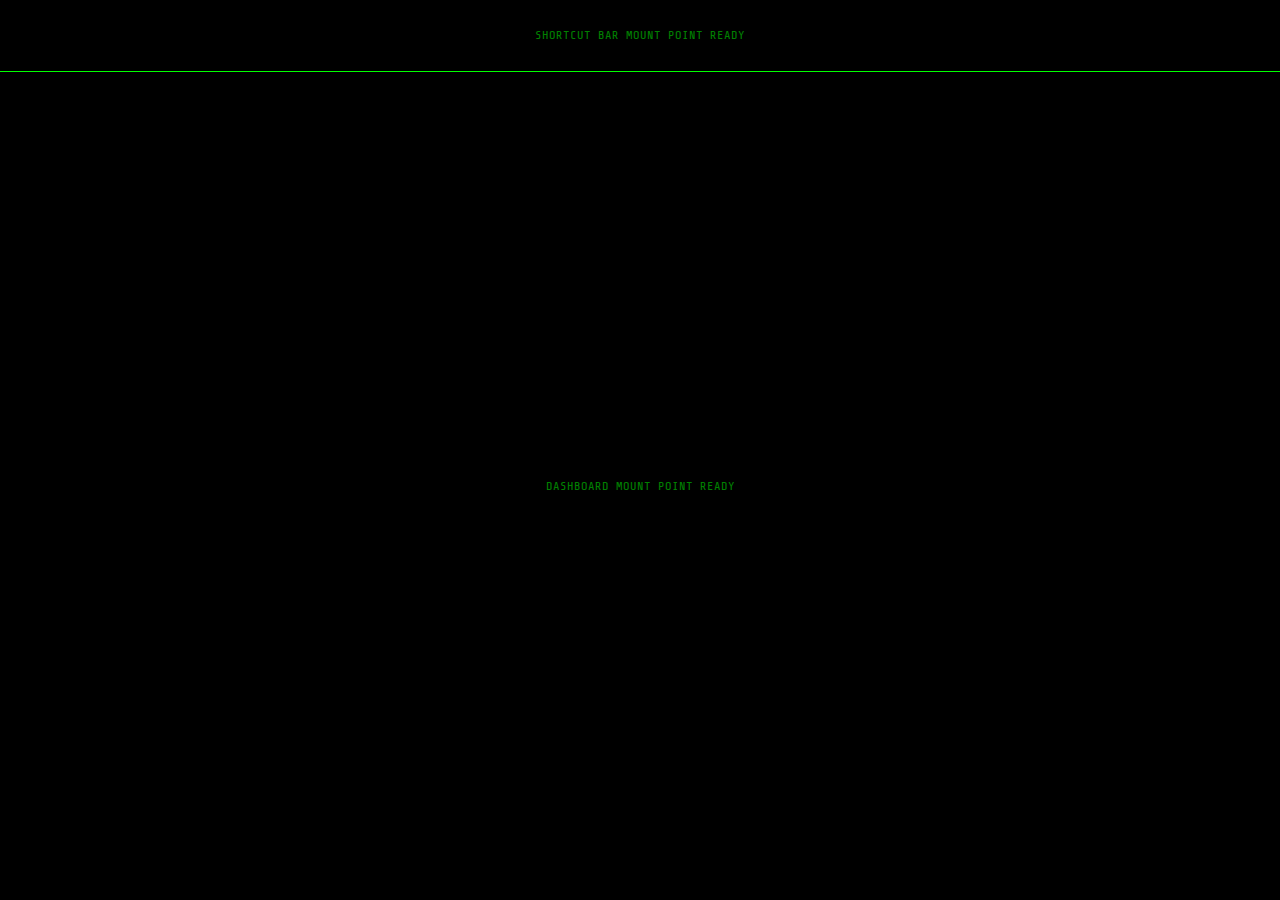
<file: index.html>
<!DOCTYPE html>
<!-- ODS Shell v9.2.1 with ops.theme v2 integration -->
<html lang="en">
<head>
    <meta charset="UTF-8">
    <meta name="viewport" content="width=device-width, initial-scale=1.0, user-scalable=no">
    <meta name="theme-color" content="#000000">
    <meta name="description" content="ODS - Operation Deployment System v9.2">
    
    <!-- PWA Meta Tags -->
    <meta name="mobile-web-app-capable" content="yes">
    <meta name="apple-mobile-web-app-capable" content="yes">
    <meta name="apple-mobile-web-app-status-bar-style" content="black">
    <meta name="apple-mobile-web-app-title" content="ODS v9.2">
    <meta name="application-name" content="ODS v9.2">
    <meta name="msapplication-TileColor" content="#000000">
    <meta name="msapplication-TileImage" content="icons/icon-192.png">
    
    <!-- Google Fonts for Share Tech Mono -->
    <link rel="preconnect" href="https://fonts.googleapis.com">
    <link rel="preconnect" href="https://fonts.gstatic.com" crossorigin>
    <link href="https://fonts.googleapis.com/css2?family=Share+Tech+Mono&display=swap" rel="stylesheet">
    
    <title>ODS v9.2</title>
    
    <!-- PWA Manifest -->
    <link rel="manifest" href="manifest.json">
    
    <!-- Icons -->
    <link rel="icon" type="image/png" sizes="192x192" href="icons/icon-192.png">
    <link rel="apple-touch-icon" sizes="192x192" href="icons/icon-192.png">
    
    <!-- Styles -->
    <link rel="stylesheet" href="css/shell.css">
    <link rel="stylesheet" href="modal/ods.modal.css">
    
    <!-- Theme Module Scripts -->
    <script src="theme/constants.js"></script>
    <script src="theme/index.js"></script>
</head>
<body>
    <div id="shell">
        <div id="shortcut-bar-mount"></div>
        <div id="dashboard-mount"></div>
    </div>
    <script src="js/shell.js"></script>
    <script src="modal/ods.modal.js" type="module"></script>
</body>
</html>
</file>
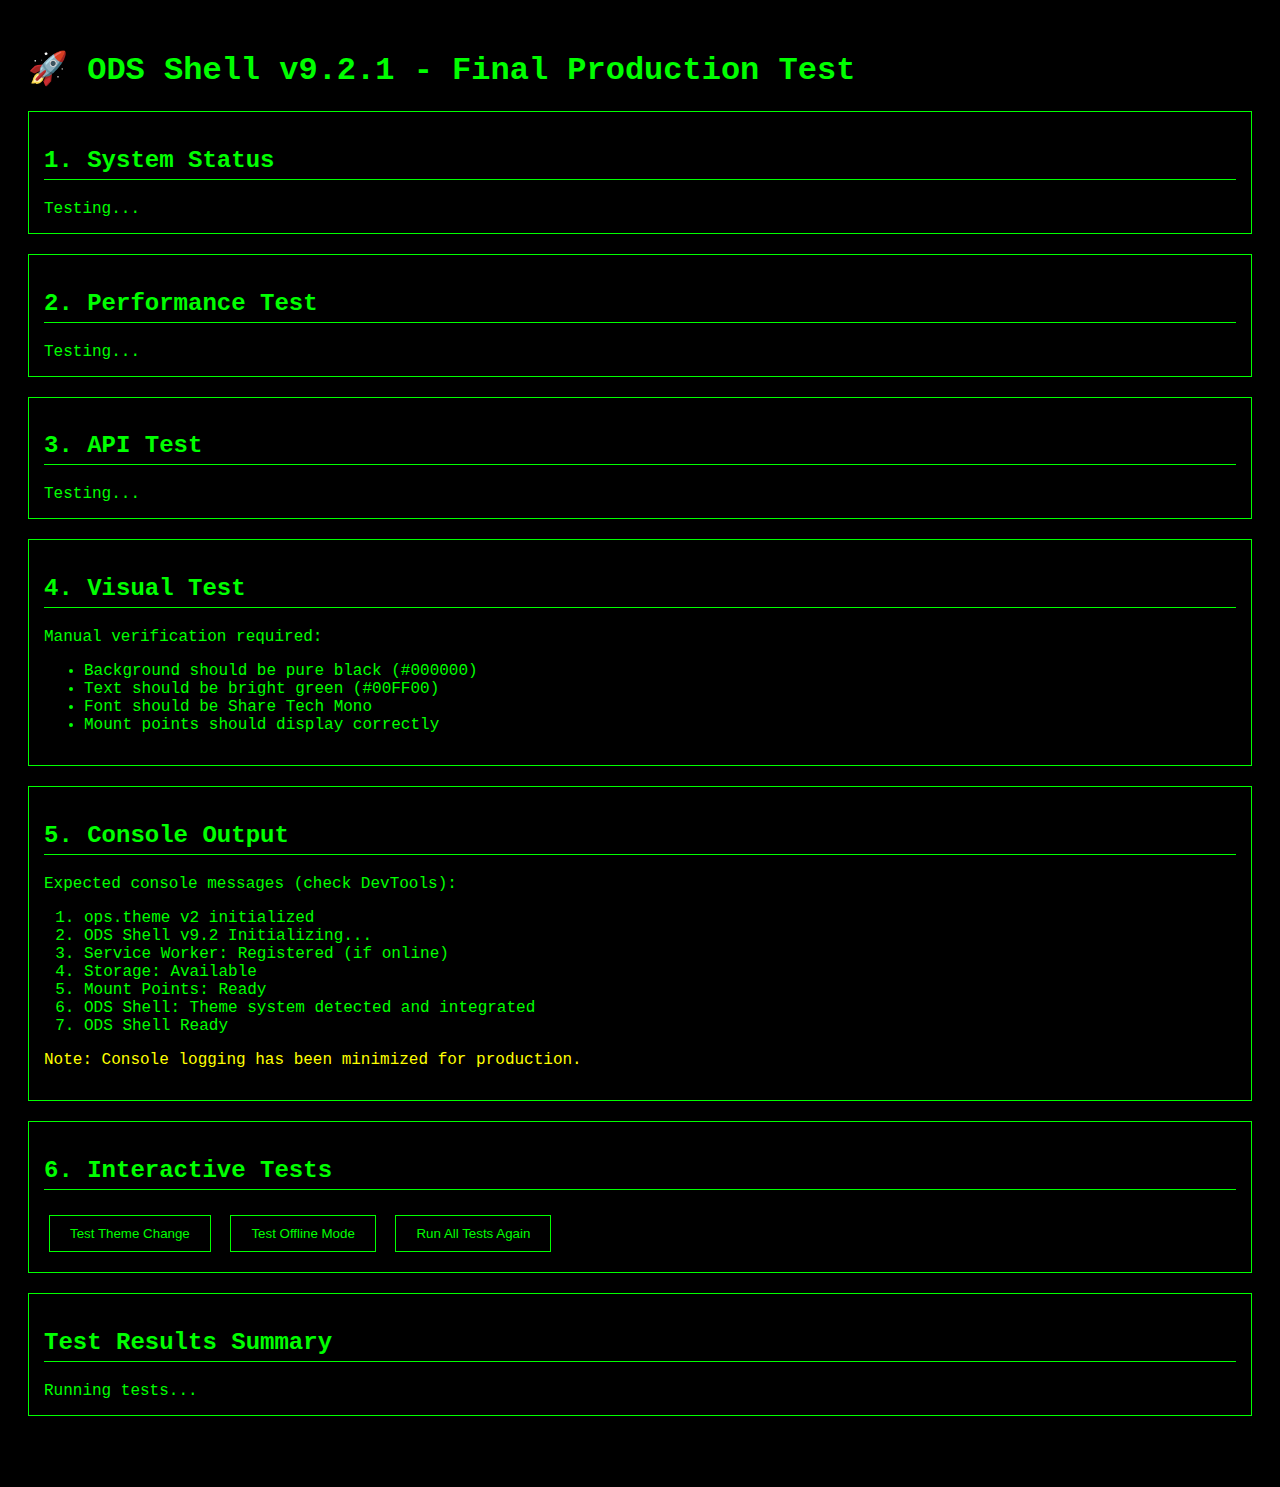
<file: final_test.html>
<!DOCTYPE html>
<html lang="en">
<head>
    <meta charset="UTF-8">
    <title>ODS Shell v9.2.1 - Final Production Test</title>
    
    <!-- Theme Scripts -->
    <script src="theme/constants.js"></script>
    <script src="theme/index.js"></script>
    
    <style>
        body {
            font-family: var(--theme-font, 'Share Tech Mono', monospace);
            padding: 20px;
            background: var(--theme-bg, #000000);
            color: var(--theme-text, #00FF00);
        }
        .test-section {
            margin: 20px 0;
            padding: 15px;
            border: 1px solid var(--theme-ui, #00FF00);
        }
        .pass { color: var(--theme-ui, #00FF00); font-weight: bold; }
        .fail { color: #ff0000; font-weight: bold; }
        .info { color: #ffff00; }
        h2 { border-bottom: 1px solid var(--theme-ui, #00FF00); padding-bottom: 5px; }
        pre { background: var(--theme-bg, #000000); padding: 10px; overflow-x: auto; }
        button {
            background: var(--theme-bg, #000000);
            color: var(--theme-ui, #00FF00);
            border: 1px solid var(--theme-ui, #00FF00);
            padding: 10px 20px;
            cursor: pointer;
            margin: 5px;
        }
        button:hover {
            background: var(--theme-ui, #00FF00);
            color: var(--theme-bg, #000000);
        }
    </style>
</head>
<body>
    <h1>🚀 ODS Shell v9.2.1 - Final Production Test</h1>
    
    <div class="test-section">
        <h2>1. System Status</h2>
        <div id="status">Testing...</div>
    </div>

    <div class="test-section">
        <h2>2. Performance Test</h2>
        <div id="performance">Testing...</div>
    </div>

    <div class="test-section">
        <h2>3. API Test</h2>
        <div id="api-test">Testing...</div>
    </div>

    <div class="test-section">
        <h2>4. Visual Test</h2>
        <div id="visual-test">
            <p>Manual verification required:</p>
            <ul>
                <li>Background should be pure black (#000000)</li>
                <li>Text should be bright green (#00FF00)</li>
                <li>Font should be Share Tech Mono</li>
                <li>Mount points should display correctly</li>
            </ul>
        </div>
    </div>

    <div class="test-section">
        <h2>5. Console Output</h2>
        <div id="console-test">
            <p>Expected console messages (check DevTools):</p>
            <ol>
                <li>ops.theme v2 initialized</li>
                <li>ODS Shell v9.2 Initializing...</li>
                <li>Service Worker: Registered (if online)</li>
                <li>Storage: Available</li>
                <li>Mount Points: Ready</li>
                <li>ODS Shell: Theme system detected and integrated</li>
                <li>ODS Shell Ready</li>
            </ol>
            <p class="info">Note: Console logging has been minimized for production.</p>
        </div>
    </div>

    <div class="test-section">
        <h2>6. Interactive Tests</h2>
        <button onclick="testThemeChange()">Test Theme Change</button>
        <button onclick="testOffline()">Test Offline Mode</button>
        <button onclick="runAllTests()">Run All Tests Again</button>
        <div id="interactive-results"></div>
    </div>

    <div class="test-section">
        <h2>Test Results Summary</h2>
        <div id="summary">Running tests...</div>
    </div>

    <script>
        let testResults = {
            theme: false,
            shell: false,
            api: false,
            performance: false,
            integration: false
        };

        function checkStatus() {
            const statusDiv = document.getElementById('status');
            let html = '<ul>';
            
            // Check theme
            if (window.opsTheme) {
                html += '<li class="pass">✓ Theme module loaded</li>';
                if (window.opsTheme.initialized) {
                    html += '<li class="pass">✓ Theme initialized</li>';
                    testResults.theme = true;
                } else {
                    html += '<li class="fail">✗ Theme not initialized</li>';
                }
            } else {
                html += '<li class="fail">✗ Theme module not found</li>';
            }
            
            // Check shell
            if (window.odsShell) {
                html += '<li class="pass">✓ Shell loaded</li>';
                if (window.odsShell.state && window.odsShell.state.initialized) {
                    html += '<li class="pass">✓ Shell initialized</li>';
                    testResults.shell = true;
                } else {
                    html += '<li class="fail">✗ Shell not initialized</li>';
                }
                
                // Check theme integration
                if (window.odsShell.state && window.odsShell.state.themeInitialized) {
                    html += '<li class="pass">✓ Theme integration active</li>';
                    testResults.integration = true;
                } else {
                    html += '<li class="fail">✗ Theme integration not active</li>';
                }
            } else {
                html += '<li class="fail">✗ Shell not found</li>';
            }
            
            html += '</ul>';
            statusDiv.innerHTML = html;
        }

        function testPerformance() {
            const perfDiv = document.getElementById('performance');
            let html = '<ul>';
            
            // Test theme init speed
            const start = performance.now();
            if (window.opsTheme && window.opsTheme.init) {
                window.opsTheme.init();
                const end = performance.now();
                const time = (end - start).toFixed(2);
                if (time < 1) {
                    html += `<li class="pass">✓ Theme init: ${time}ms (&lt;1ms target)</li>`;
                    testResults.performance = true;
                } else {
                    html += `<li class="info">⚠ Theme init: ${time}ms (target &lt;1ms)</li>`;
                }
            }
            
            // Check CSS variables
            const vars = window.opsTheme ? window.opsTheme.getCSSVariables() : {};
            const varCount = Object.keys(vars).length;
            html += `<li class="${varCount === 4 ? 'pass' : 'fail'}">
                ${varCount === 4 ? '✓' : '✗'} CSS variables: ${varCount}/4 set</li>`;
            
            html += '</ul>';
            perfDiv.innerHTML = html;
        }

        function testAPI() {
            const apiDiv = document.getElementById('api-test');
            let html = '<h3>Shell API Methods:</h3><ul>';
            
            // Test shell API
            if (window.odsShell) {
                // hasTheme
                try {
                    const hasTheme = window.odsShell.hasTheme();
                    html += `<li class="pass">✓ hasTheme(): ${hasTheme}</li>`;
                    testResults.api = true;
                } catch (e) {
                    html += `<li class="fail">✗ hasTheme() failed: ${e.message}</li>`;
                }
                
                // getTheme
                try {
                    const theme = window.odsShell.getTheme();
                    html += `<li class="pass">✓ getTheme(): ${theme ? 'object returned' : 'null'}</li>`;
                } catch (e) {
                    html += `<li class="fail">✗ getTheme() failed: ${e.message}</li>`;
                }
                
                // getThemeStyles
                try {
                    const styles = window.odsShell.getThemeStyles();
                    html += `<li class="pass">✓ getThemeStyles(): ${styles ? 'object returned' : 'null'}</li>`;
                } catch (e) {
                    html += `<li class="fail">✗ getThemeStyles() failed: ${e.message}</li>`;
                }
            } else {
                html += '<li class="fail">✗ Shell not available</li>';
            }
            
            html += '</ul><h3>Theme API Methods:</h3><ul>';
            
            // Test theme API
            if (window.opsTheme) {
                try {
                    const theme = window.opsTheme.getTheme();
                    html += `<li class="pass">✓ getTheme(): Terminal theme returned</li>`;
                } catch (e) {
                    html += `<li class="fail">✗ getTheme() failed</li>`;
                }
                
                try {
                    const vars = window.opsTheme.getCSSVariables();
                    html += `<li class="pass">✓ getCSSVariables(): ${Object.keys(vars).length} variables</li>`;
                } catch (e) {
                    html += `<li class="fail">✗ getCSSVariables() failed</li>`;
                }
                
                try {
                    const verified = window.opsTheme.verify();
                    html += `<li class="${verified ? 'pass' : 'fail'}">
                        ${verified ? '✓' : '✗'} verify(): ${verified}</li>`;
                } catch (e) {
                    html += `<li class="fail">✗ verify() failed</li>`;
                }
            }
            
            html += '</ul>';
            apiDiv.innerHTML = html;
        }

        function testThemeChange() {
            const resultsDiv = document.getElementById('interactive-results');
            resultsDiv.innerHTML = '<p class="info">Changing theme colors temporarily...</p>';
            
            // Change to red
            document.documentElement.style.setProperty('--theme-text', 'red');
            document.documentElement.style.setProperty('--theme-ui', 'blue');
            
            setTimeout(() => {
                resultsDiv.innerHTML += '<p class="pass">✓ Colors changed. Resetting in 2 seconds...</p>';
                
                setTimeout(() => {
                    // Reset
                    window.opsTheme.init();
                    resultsDiv.innerHTML += '<p class="pass">✓ Theme reset to default</p>';
                }, 2000);
            }, 100);
        }

        function testOffline() {
            const resultsDiv = document.getElementById('interactive-results');
            resultsDiv.innerHTML = `
                <p class="info">To test offline mode:</p>
                <ol>
                    <li>Open DevTools (F12)</li>
                    <li>Go to Network tab</li>
                    <li>Check "Offline"</li>
                    <li>Reload the main application</li>
                    <li>Verify it still works</li>
                </ol>
            `;
        }

        function updateSummary() {
            const summaryDiv = document.getElementById('summary');
            const passed = Object.values(testResults).filter(v => v).length;
            const total = Object.keys(testResults).length;
            
            let html = `<h3>Test Results: ${passed}/${total} Passed</h3><ul>`;
            
            for (const [test, result] of Object.entries(testResults)) {
                html += `<li class="${result ? 'pass' : 'fail'}">
                    ${result ? '✓' : '✗'} ${test.charAt(0).toUpperCase() + test.slice(1)} Test</li>`;
            }
            
            html += '</ul>';
            
            if (passed === total) {
                html += '<p class="pass"><strong>🎉 ALL TESTS PASSED! System is production-ready.</strong></p>';
            } else {
                html += '<p class="fail"><strong>⚠ Some tests failed. Review the results above.</strong></p>';
            }
            
            summaryDiv.innerHTML = html;
        }

        function runAllTests() {
            checkStatus();
            testPerformance();
            testAPI();
            updateSummary();
        }

        // Wait for everything to load
        setTimeout(() => {
            runAllTests();
        }, 1000);

        // Go to main app
        setTimeout(() => {
            const link = document.createElement('p');
            link.innerHTML = '<br><a href="index.html" style="color: #00ff00; font-size: 18px;">→ Go to Main Application</a>';
            document.getElementById('summary').appendChild(link);
        }, 1500);
    </script>
</body>
</html>
</file>
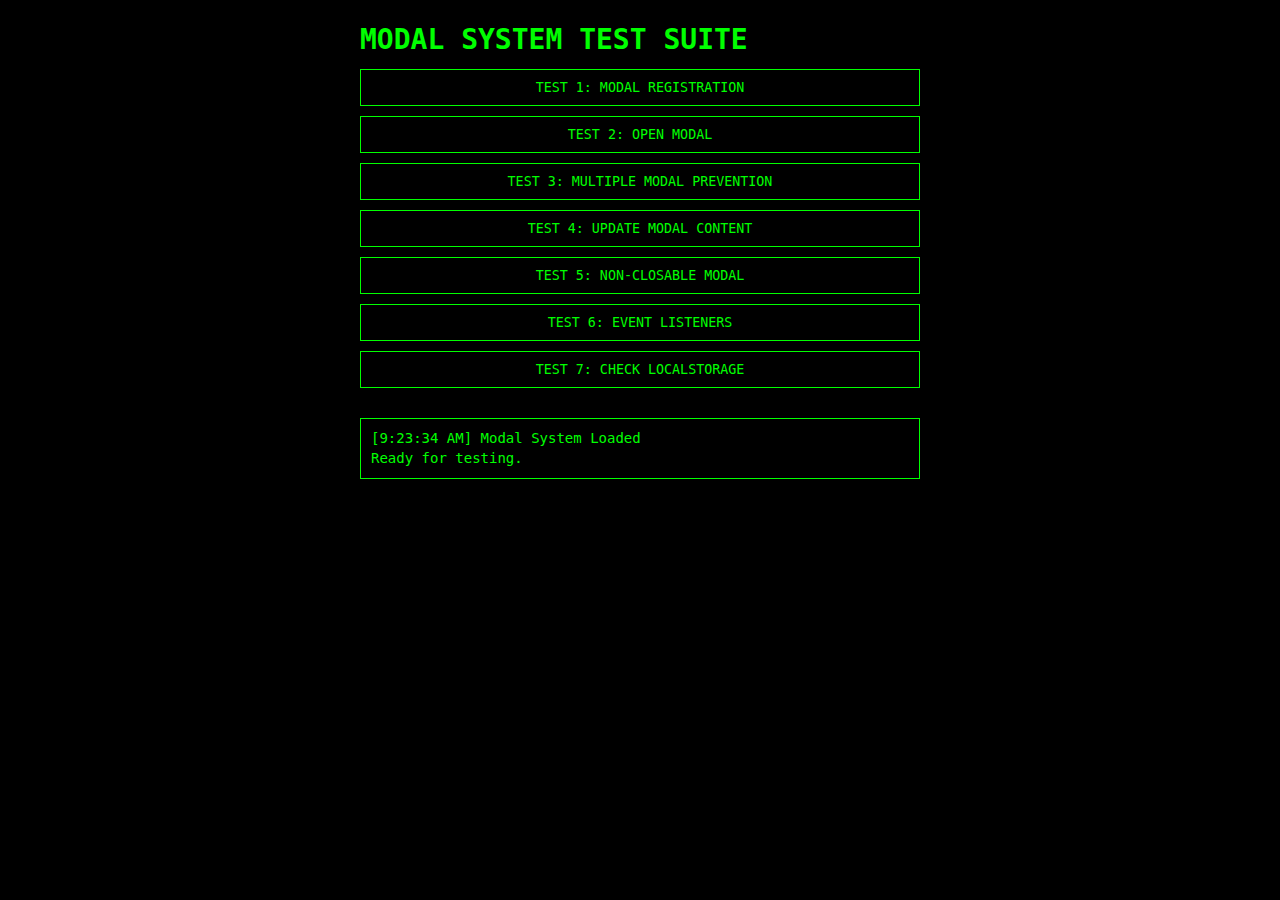
<file: test_modal.html>
<!DOCTYPE html>
<html lang="en">
<head>
    <meta charset="UTF-8">
    <meta name="viewport" content="width=device-width, initial-scale=1.0">
    <title>Modal System Test - ODS v9.2</title>
    
    <!-- Google Fonts -->
    <link href="https://fonts.googleapis.com/css2?family=Share+Tech+Mono&display=swap" rel="stylesheet">
    
    <!-- Styles -->
    <link rel="stylesheet" href="css/shell.css">
    <link rel="stylesheet" href="modal/ods.modal.css">
    
    <!-- Theme Scripts -->
    <script src="theme/constants.js"></script>
    <script src="theme/index.js"></script>
    
    <style>
        .test-controls {
            padding: 20px;
            display: flex;
            flex-direction: column;
            gap: 10px;
            max-width: 600px;
            margin: 0 auto;
        }
        
        .test-button {
            padding: 10px 20px;
            background: transparent;
            color: var(--theme-ui, #00FF00);
            border: 1px solid var(--theme-ui, #00FF00);
            font-family: var(--theme-font, 'Share Tech Mono', monospace);
            cursor: pointer;
            text-transform: uppercase;
        }
        
        .test-button:hover {
            background: var(--theme-ui, #00FF00);
            color: var(--theme-bg, #000000);
        }
        
        .test-status {
            padding: 10px;
            margin-top: 20px;
            border: 1px solid var(--theme-ui, #00FF00);
            font-family: var(--theme-font, 'Share Tech Mono', monospace);
            color: var(--theme-text, #00FF00);
            white-space: pre-wrap;
        }
        
        .test-content {
            padding: 20px;
            color: var(--theme-text, #00FF00);
            font-family: var(--theme-font, 'Share Tech Mono', monospace);
        }
        
        .test-content h3 {
            color: var(--theme-ui, #00FF00);
            margin-bottom: 10px;
        }
    </style>
</head>
<body>
    <div class="test-controls">
        <h1 style="color: var(--theme-ui, #00FF00); font-family: var(--theme-font, 'Share Tech Mono', monospace);">
            MODAL SYSTEM TEST SUITE
        </h1>
        
        <button class="test-button" onclick="testModalRegistration()">
            Test 1: Modal Registration
        </button>
        
        <button class="test-button" onclick="testModalOpening()">
            Test 2: Open Modal
        </button>
        
        <button class="test-button" onclick="testSecondModal()">
            Test 3: Multiple Modal Prevention
        </button>
        
        <button class="test-button" onclick="testContentUpdate()">
            Test 4: Update Modal Content
        </button>
        
        <button class="test-button" onclick="testNonClosableModal()">
            Test 5: Non-Closable Modal
        </button>
        
        <button class="test-button" onclick="testEventListeners()">
            Test 6: Event Listeners
        </button>
        
        <button class="test-button" onclick="testLocalStorage()">
            Test 7: Check localStorage
        </button>
        
        <div class="test-status" id="status">
            Test Status: Ready
            Press buttons above to test modal functionality.
            
            ESC key test: Open a modal and press ESC
            Click outside test: Open a modal and click the background
            Close button test: Open a modal and click × button
        </div>
    </div>
    
    <!-- Modal System Script -->
    <script type="module" src="modal/ods.modal.js"></script>
    
    <script>
        // Wait for modal system to initialize
        setTimeout(() => {
            window.updateStatus = function(message) {
                document.getElementById('status').textContent = 
                    `[${new Date().toLocaleTimeString()}] ${message}`;
            };
            
            // Test 1: Modal Registration
            window.testModalRegistration = function() {
                try {
                    const modal = ODS.modalSystem.register({
                        id: 'test-modal-1',
                        title: 'Test Module 1',
                        moduleId: 'test1',
                        content: '<div class="test-content"><h3>Test Modal 1</h3><p>This is test content for modal 1.</p><p>The modal is 85% of the viewport.</p></div>'
                    });
                    
                    const isRegistered = ODS.modalSystem.hasModal('test-modal-1');
                    updateStatus(`Modal Registration: ${isRegistered ? 'PASSED' : 'FAILED'}\nModal registered with ID: test-modal-1`);
                } catch(e) {
                    updateStatus(`Modal Registration: ERROR\n${e.message}`);
                }
            };
            
            // Test 2: Open Modal
            window.testModalOpening = function() {
                try {
                    // Ensure modal is registered
                    if (!ODS.modalSystem.hasModal('test-modal-1')) {
                        testModalRegistration();
                    }
                    
                    ODS.modalSystem.open('test-modal-1');
                    updateStatus('Modal Opening: PASSED\nModal should now be visible.\nTest ESC key, click outside, or × button to close.');
                } catch(e) {
                    updateStatus(`Modal Opening: ERROR\n${e.message}`);
                }
            };
            
            // Test 3: Multiple Modal Prevention
            window.testSecondModal = function() {
                try {
                    // Register second modal
                    ODS.modalSystem.register({
                        id: 'test-modal-2',
                        title: 'Test Module 2',
                        moduleId: 'test2',
                        content: '<div class="test-content"><h3>Test Modal 2</h3><p>This modal should NOT open if another is already open.</p></div>'
                    });
                    
                    // Open first modal
                    if (!ODS.modalSystem.hasModal('test-modal-1')) {
                        testModalRegistration();
                    }
                    ODS.modalSystem.open('test-modal-1');
                    
                    // Try to open second modal
                    setTimeout(() => {
                        ODS.modalSystem.open('test-modal-2');
                        updateStatus('Multiple Modal Prevention: TESTING\nAttempted to open second modal.\nIf you see Modal 1 still open, test PASSED.\nCheck console for warning message.');
                    }, 100);
                } catch(e) {
                    updateStatus(`Multiple Modal Prevention: ERROR\n${e.message}`);
                }
            };
            
            // Test 4: Content Update
            window.testContentUpdate = function() {
                try {
                    if (!ODS.modalSystem.hasModal('test-modal-1')) {
                        testModalRegistration();
                    }
                    
                    const modal = ODS.modalSystem.getModal('test-modal-1');
                    const newContent = document.createElement('div');
                    newContent.className = 'test-content';
                    newContent.innerHTML = '<h3>UPDATED CONTENT</h3><p>Content has been dynamically updated!</p><p>Timestamp: ' + new Date().toLocaleTimeString() + '</p>';
                    
                    modal.setContent(newContent);
                    ODS.modalSystem.open('test-modal-1');
                    
                    updateStatus('Content Update: PASSED\nModal content has been updated with timestamp.');
                } catch(e) {
                    updateStatus(`Content Update: ERROR\n${e.message}`);
                }
            };
            
            // Test 5: Non-Closable Modal
            window.testNonClosableModal = function() {
                try {
                    ODS.modalSystem.register({
                        id: 'non-closable',
                        title: 'Non-Closable Modal',
                        moduleId: 'test-non-closable',
                        closable: false,
                        content: '<div class="test-content"><h3>Non-Closable Modal</h3><p>This modal has no × button.</p><p>You can still close it with ESC or clicking outside.</p></div>'
                    });
                    
                    ODS.modalSystem.open('non-closable');
                    updateStatus('Non-Closable Modal: OPENED\nNote: No × button in header.\nCan still close with ESC or click outside.');
                } catch(e) {
                    updateStatus(`Non-Closable Modal: ERROR\n${e.message}`);
                }
            };
            
            // Test 6: Event Listeners
            window.testEventListeners = function() {
                try {
                    let eventLog = [];
                    
                    // Set up listeners
                    const openHandler = (e) => {
                        eventLog.push(`OPENED: ${e.detail.modalId} (module: ${e.detail.moduleId})`);
                    };
                    const closeHandler = (e) => {
                        eventLog.push(`CLOSED: ${e.detail.modalId} (duration: ${e.detail.duration}ms)`);
                        updateStatus(`Event Listeners: PASSED\n${eventLog.join('\n')}`);
                        // Clean up
                        document.removeEventListener('modal-opened', openHandler);
                        document.removeEventListener('modal-closed', closeHandler);
                    };
                    
                    document.addEventListener('modal-opened', openHandler);
                    document.addEventListener('modal-closed', closeHandler);
                    
                    // Register modal with callbacks
                    ODS.modalSystem.register({
                        id: 'event-test',
                        title: 'Event Test Modal',
                        moduleId: 'test-events',
                        content: '<div class="test-content"><h3>Event Test</h3><p>Close this modal to see event details.</p></div>',
                        onOpen: () => eventLog.push('onOpen callback fired'),
                        onClose: () => eventLog.push('onClose callback fired')
                    });
                    
                    ODS.modalSystem.open('event-test');
                    updateStatus('Event Listeners: TESTING\nClose the modal to see event details.');
                } catch(e) {
                    updateStatus(`Event Listeners: ERROR\n${e.message}`);
                }
            };
            
            // Test 7: localStorage
            window.testLocalStorage = function() {
                try {
                    const version = localStorage.getItem('ods-modal-version');
                    const settings = localStorage.getItem('modal-settings-state');
                    
                    updateStatus(`localStorage Check: PASSED\nVersion: ${version}\nSettings: ${settings}`);
                } catch(e) {
                    updateStatus(`localStorage Check: ERROR\n${e.message}`);
                }
            };
            
            updateStatus('Modal System Loaded\nReady for testing.');
        }, 500);
    </script>
</body>
</html>
</file>
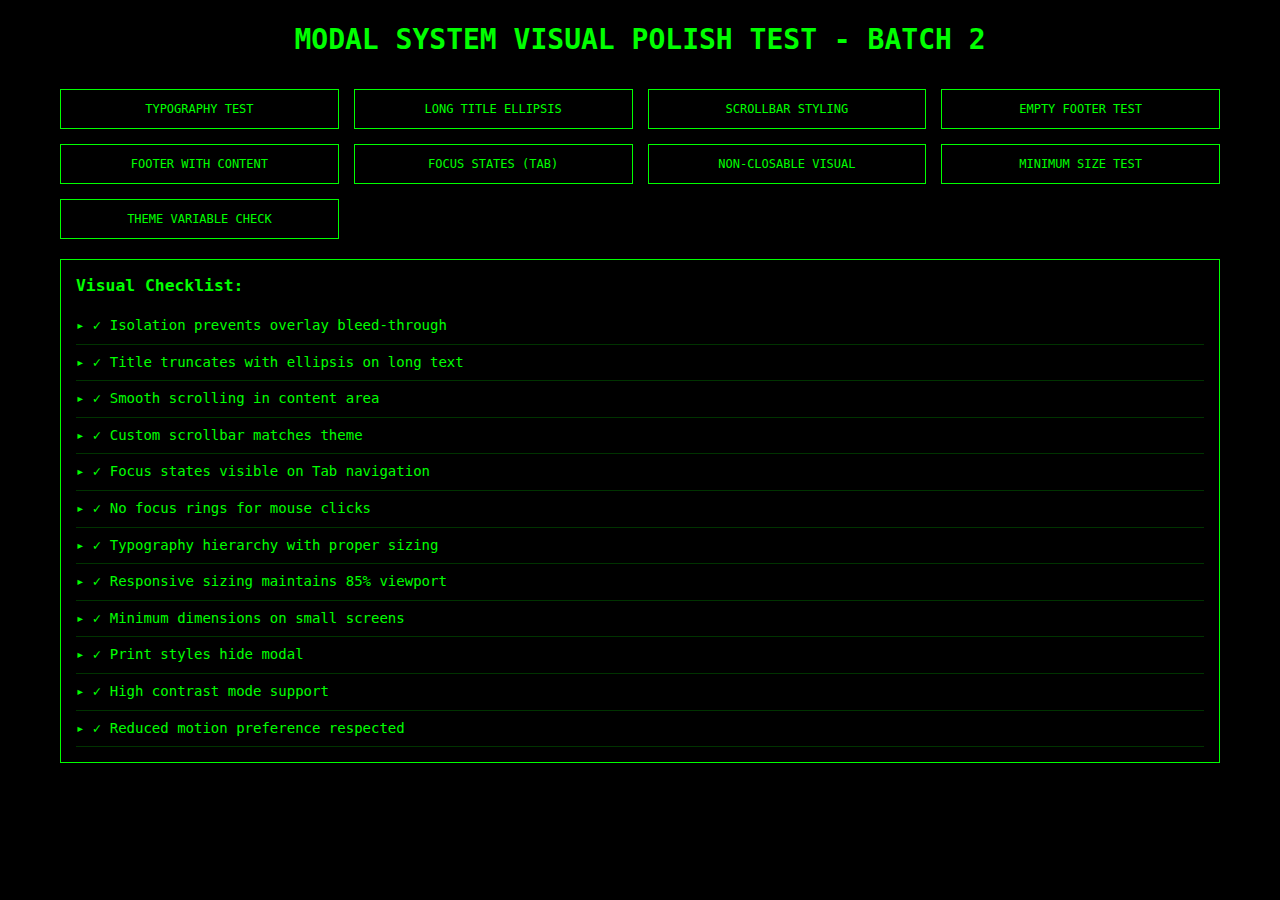
<file: test_modal_visual.html>
<!DOCTYPE html>
<html lang="en">
<head>
    <meta charset="UTF-8">
    <meta name="viewport" content="width=device-width, initial-scale=1.0">
    <title>Modal Visual Polish Test - ODS v9.2 Batch 2</title>
    
    <!-- Google Fonts -->
    <link href="https://fonts.googleapis.com/css2?family=Share+Tech+Mono&display=swap" rel="stylesheet">
    
    <!-- Styles -->
    <link rel="stylesheet" href="css/shell.css">
    <link rel="stylesheet" href="modal/ods.modal.css">
    
    <!-- Theme Scripts -->
    <script src="theme/constants.js"></script>
    <script src="theme/index.js"></script>
    
    <style>
        .test-suite {
            padding: 20px;
            max-width: 1200px;
            margin: 0 auto;
            font-family: var(--theme-font, 'Share Tech Mono', monospace);
        }
        
        .test-grid {
            display: grid;
            grid-template-columns: repeat(auto-fit, minmax(250px, 1fr));
            gap: 15px;
            margin-bottom: 20px;
        }
        
        .test-button {
            padding: 12px 16px;
            background: transparent;
            color: var(--theme-ui, #00FF00);
            border: 1px solid var(--theme-ui, #00FF00);
            font-family: var(--theme-font, 'Share Tech Mono', monospace);
            cursor: pointer;
            text-transform: uppercase;
            font-size: 12px;
        }
        
        .test-button:hover {
            background: var(--theme-ui, #00FF00);
            color: var(--theme-bg, #000000);
        }
        
        .test-button:focus-visible {
            outline: 2px solid var(--theme-ui, #00FF00);
            outline-offset: 2px;
        }
        
        .visual-test-content {
            padding: 20px;
        }
        
        .visual-test-content h1 {
            color: var(--theme-ui, #00FF00);
            margin-bottom: 20px;
        }
        
        .test-section {
            margin-bottom: 30px;
        }
        
        .test-section h2 {
            color: var(--theme-ui, #00FF00);
            border-bottom: 1px solid var(--theme-ui, #00FF00);
            padding-bottom: 10px;
            margin-bottom: 15px;
        }
        
        .long-content {
            height: 2000px;
            background: repeating-linear-gradient(
                0deg,
                transparent,
                transparent 20px,
                rgba(0, 255, 0, 0.05) 20px,
                rgba(0, 255, 0, 0.05) 40px
            );
        }
        
        .checklist {
            list-style: none;
            padding: 0;
        }
        
        .checklist li {
            padding: 8px 0;
            border-bottom: 1px solid rgba(0, 255, 0, 0.2);
        }
        
        .checklist li:before {
            content: "▸ ";
            color: var(--theme-ui, #00FF00);
        }
    </style>
</head>
<body>
    <div class="test-suite">
        <h1 style="color: var(--theme-ui, #00FF00); text-align: center; margin-bottom: 30px;">
            MODAL SYSTEM VISUAL POLISH TEST - BATCH 2
        </h1>
        
        <div class="test-grid">
            <button class="test-button" onclick="testTypography()">
                Typography Test
            </button>
            
            <button class="test-button" onclick="testLongTitle()">
                Long Title Ellipsis
            </button>
            
            <button class="test-button" onclick="testScrollContent()">
                Scrollbar Styling
            </button>
            
            <button class="test-button" onclick="testEmptyFooter()">
                Empty Footer Test
            </button>
            
            <button class="test-button" onclick="testContentFooter()">
                Footer With Content
            </button>
            
            <button class="test-button" onclick="testFocusStates()">
                Focus States (Tab)
            </button>
            
            <button class="test-button" onclick="testNonClosable()">
                Non-Closable Visual
            </button>
            
            <button class="test-button" onclick="testMinimumSize()">
                Minimum Size Test
            </button>
            
            <button class="test-button" onclick="testThemeCompliance()">
                Theme Variable Check
            </button>
        </div>
        
        <div style="border: 1px solid var(--theme-ui, #00FF00); padding: 15px; margin-top: 20px;">
            <h3 style="color: var(--theme-ui, #00FF00); margin-bottom: 10px;">Visual Checklist:</h3>
            <ul class="checklist">
                <li>✓ Isolation prevents overlay bleed-through</li>
                <li>✓ Title truncates with ellipsis on long text</li>
                <li>✓ Smooth scrolling in content area</li>
                <li>✓ Custom scrollbar matches theme</li>
                <li>✓ Focus states visible on Tab navigation</li>
                <li>✓ No focus rings for mouse clicks</li>
                <li>✓ Typography hierarchy with proper sizing</li>
                <li>✓ Responsive sizing maintains 85% viewport</li>
                <li>✓ Minimum dimensions on small screens</li>
                <li>✓ Print styles hide modal</li>
                <li>✓ High contrast mode support</li>
                <li>✓ Reduced motion preference respected</li>
            </ul>
        </div>
    </div>
    
    <!-- Modal System Script -->
    <script type="module" src="modal/ods.modal.js"></script>
    
    <script>
        // Wait for modal system
        setTimeout(() => {
            // Typography Test
            window.testTypography = function() {
                const content = `
                    <div class="visual-test-content">
                        <h1>H1: Main Heading (1.75em)</h1>
                        <h2>H2: Section Heading (1.5em)</h2>
                        <h3>H3: Subsection Heading (1.25em)</h3>
                        <h4>H4: Minor Heading</h4>
                        <p>This is a paragraph with normal text. It demonstrates the line-height of 1.5 and margin-bottom of 1em. The text should be rendered with antialiased font smoothing for better readability.</p>
                        <p>Second paragraph to show spacing between paragraphs. All text uses the theme font family and color variables.</p>
                        <h3>Text Selection Test</h3>
                        <p>Try selecting this text - it should be selectable only within the content area. The header and container should prevent text selection.</p>
                    </div>
                `;
                
                ODS.modalSystem.register({
                    id: 'typography-test',
                    title: 'Typography & Text Rendering',
                    moduleId: 'visual-typography',
                    content: content
                });
                
                ODS.modalSystem.open('typography-test');
            };
            
            // Long Title Test
            window.testLongTitle = function() {
                ODS.modalSystem.register({
                    id: 'long-title',
                    title: 'This is an extremely long modal title that should truncate with ellipsis when it exceeds the available space in the header area',
                    moduleId: 'visual-ellipsis',
                    content: '<div class="visual-test-content"><h2>Title Ellipsis Test</h2><p>Check the header - the long title should show ellipsis (...) at the end.</p><p>The close button should remain visible and not be pushed out.</p></div>'
                });
                
                ODS.modalSystem.open('long-title');
            };
            
            // Scroll Content Test
            window.testScrollContent = function() {
                const content = `
                    <div class="visual-test-content">
                        <h2>Scrollbar Styling Test</h2>
                        <p>This modal contains long content to test scrollbar styling.</p>
                        <p>Features to verify:</p>
                        <ul class="checklist">
                            <li>Custom webkit scrollbar (8px width)</li>
                            <li>Theme color for scrollbar thumb</li>
                            <li>Border on scrollbar track</li>
                            <li>Smooth scrolling behavior</li>
                            <li>Firefox thin scrollbar support</li>
                        </ul>
                        <div class="long-content">
                            <p style="padding-top: 20px;">Scroll down to see more content...</p>
                            <p style="position: absolute; bottom: 20px;">You've reached the bottom!</p>
                        </div>
                    </div>
                `;
                
                ODS.modalSystem.register({
                    id: 'scroll-test',
                    title: 'Scrollbar Visual Test',
                    moduleId: 'visual-scroll',
                    content: content
                });
                
                ODS.modalSystem.open('scroll-test');
            };
            
            // Empty Footer Test
            window.testEmptyFooter = function() {
                ODS.modalSystem.register({
                    id: 'empty-footer',
                    title: 'Empty Footer Visual',
                    moduleId: 'visual-footer-empty',
                    content: '<div class="visual-test-content"><h2>Empty Footer Test</h2><p>The footer below should have minimal height (0) with just a border.</p><p>This is the default state before Module Settings are added in Batch 3.</p></div>'
                });
                
                ODS.modalSystem.open('empty-footer');
            };
            
            // Footer With Content Test
            window.testContentFooter = function() {
                const modal = ODS.modalSystem.register({
                    id: 'content-footer',
                    title: 'Footer With Content',
                    moduleId: 'visual-footer-content',
                    content: '<div class="visual-test-content"><h2>Footer Content Test</h2><p>The footer below has been populated with content to show the :not(:empty) styling.</p></div>'
                });
                
                // Manually add content to footer for testing
                setTimeout(() => {
                    if (modal.footerElement) {
                        modal.footerElement.innerHTML = '<div style="color: var(--theme-ui, #00FF00);">Module Settings will appear here (Batch 3)</div>';
                    }
                }, 100);
                
                ODS.modalSystem.open('content-footer');
            };
            
            // Focus States Test
            window.testFocusStates = function() {
                ODS.modalSystem.register({
                    id: 'focus-test',
                    title: 'Focus States Test',
                    moduleId: 'visual-focus',
                    content: `
                        <div class="visual-test-content">
                            <h2>Keyboard Navigation Test</h2>
                            <p>Press TAB to navigate:</p>
                            <ul class="checklist">
                                <li>Close button should show focus outline</li>
                                <li>Focus outline: 2px solid theme-ui color</li>
                                <li>2px offset from element</li>
                                <li>Click with mouse: no focus ring</li>
                                <li>Tab navigation: focus ring visible</li>
                            </ul>
                            <p>This tests the :focus-visible pseudo-class for better accessibility.</p>
                        </div>
                    `
                });
                
                ODS.modalSystem.open('focus-test');
            };
            
            // Non-Closable Test
            window.testNonClosable = function() {
                ODS.modalSystem.register({
                    id: 'non-closable-visual',
                    title: 'Non-Closable Modal',
                    moduleId: 'visual-non-closable',
                    closable: false,
                    content: '<div class="visual-test-content"><h2>Non-Closable Visual Test</h2><p>Notice: No × button in the header.</p><p>The title should expand to use the full header width.</p><p>You can still close with ESC or click outside.</p></div>'
                });
                
                ODS.modalSystem.open('non-closable-visual');
            };
            
            // Minimum Size Test
            window.testMinimumSize = function() {
                ODS.modalSystem.register({
                    id: 'min-size',
                    title: 'Minimum Size Test',
                    moduleId: 'visual-min-size',
                    content: `
                        <div class="visual-test-content">
                            <h2>Responsive Minimum Dimensions</h2>
                            <p>CSS enforces minimum dimensions:</p>
                            <ul class="checklist">
                                <li>Min width: 280px (mobile)</li>
                                <li>Min height: 400px (mobile)</li>
                                <li>Landscape: min-height 300px</li>
                            </ul>
                            <p>Resize browser to test responsive breakpoints.</p>
                        </div>
                    `
                });
                
                ODS.modalSystem.open('min-size');
            };
            
            // Theme Compliance Test
            window.testThemeCompliance = function() {
                const content = `
                    <div class="visual-test-content">
                        <h2>Theme Variable Compliance</h2>
                        <p>All colors should use CSS variables:</p>
                        <table style="width: 100%; margin: 20px 0;">
                            <tr>
                                <td style="padding: 10px; border: 1px solid var(--theme-ui, #00FF00);">
                                    <strong>Background:</strong><br>
                                    var(--theme-bg, #000000)
                                </td>
                            </tr>
                            <tr>
                                <td style="padding: 10px; border: 1px solid var(--theme-ui, #00FF00);">
                                    <strong>Text:</strong><br>
                                    var(--theme-text, #00FF00)
                                </td>
                            </tr>
                            <tr>
                                <td style="padding: 10px; border: 1px solid var(--theme-ui, #00FF00);">
                                    <strong>UI Elements:</strong><br>
                                    var(--theme-ui, #00FF00)
                                </td>
                            </tr>
                            <tr>
                                <td style="padding: 10px; border: 1px solid var(--theme-ui, #00FF00);">
                                    <strong>Font:</strong><br>
                                    var(--theme-font, 'Share Tech Mono')
                                </td>
                            </tr>
                        </table>
                        <p>No hardcoded colors should exist in the CSS.</p>
                    </div>
                `;
                
                ODS.modalSystem.register({
                    id: 'theme-test',
                    title: 'Theme Compliance Check',
                    moduleId: 'visual-theme',
                    content: content
                });
                
                ODS.modalSystem.open('theme-test');
            };
            
            console.log('Visual Polish Test Suite Ready');
            console.log('Test keyboard navigation, responsive behavior, and visual refinements');
        }, 500);
    </script>
</body>
</html>
</file>
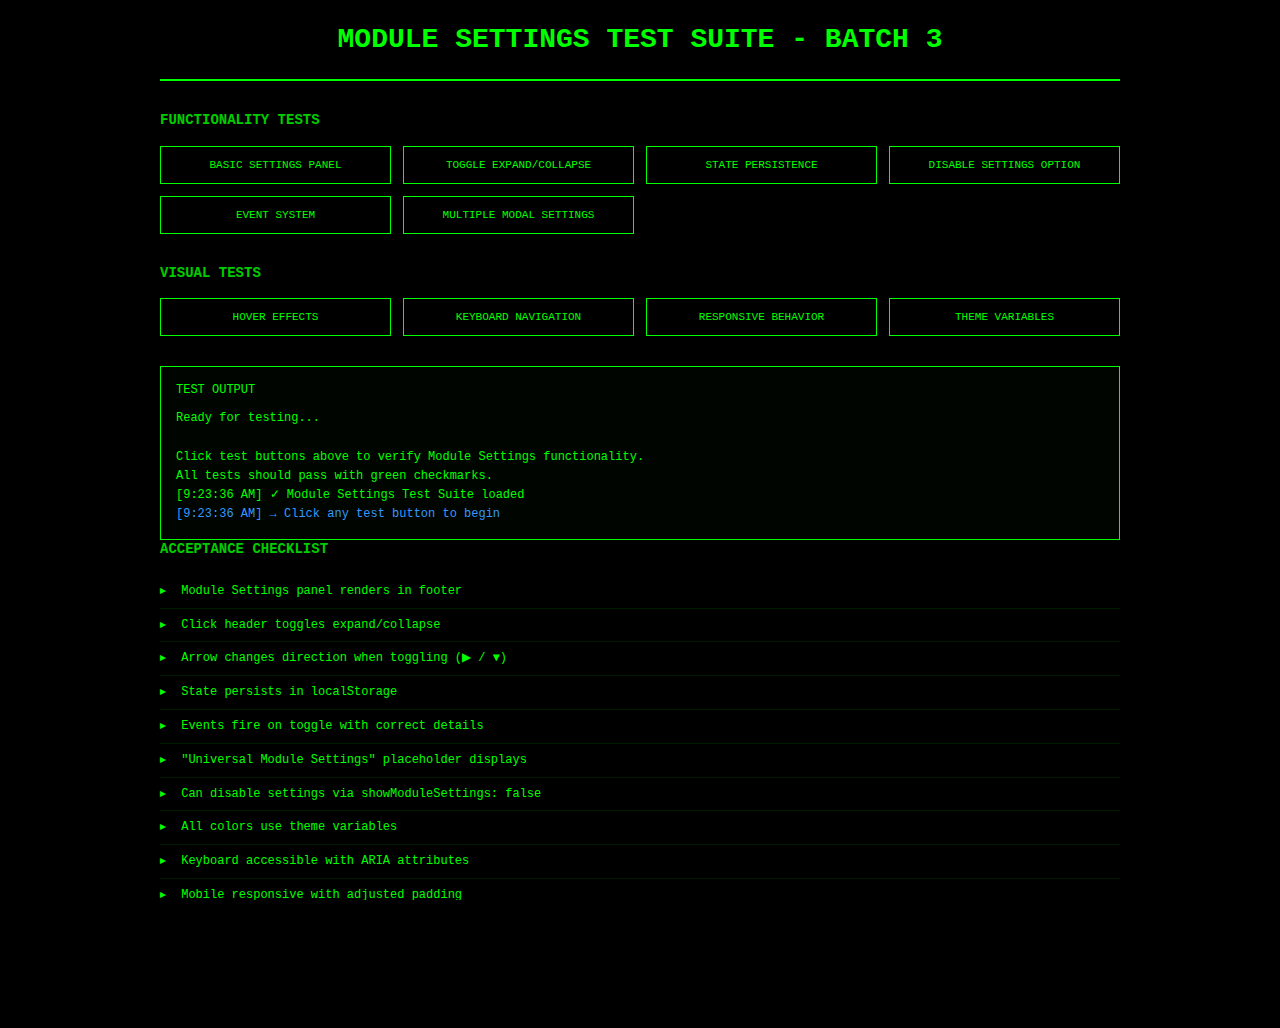
<file: test_module_settings.html>
<!DOCTYPE html>
<html lang="en">
<head>
    <meta charset="UTF-8">
    <meta name="viewport" content="width=device-width, initial-scale=1.0">
    <title>Module Settings Test - ODS v9.2 Batch 3</title>
    
    <!-- Google Fonts -->
    <link href="https://fonts.googleapis.com/css2?family=Share+Tech+Mono&display=swap" rel="stylesheet">
    
    <!-- Styles -->
    <link rel="stylesheet" href="css/shell.css">
    <link rel="stylesheet" href="modal/ods.modal.css">
    
    <!-- Theme Scripts -->
    <script src="theme/constants.js"></script>
    <script src="theme/index.js"></script>
    
    <style>
        .test-container {
            padding: 20px;
            max-width: 1000px;
            margin: 0 auto;
            font-family: var(--theme-font, 'Share Tech Mono', monospace);
        }
        
        .test-header {
            color: var(--theme-ui, #00FF00);
            text-align: center;
            margin-bottom: 30px;
            padding-bottom: 20px;
            border-bottom: 2px solid var(--theme-ui, #00FF00);
        }
        
        .test-grid {
            display: grid;
            grid-template-columns: repeat(auto-fit, minmax(200px, 1fr));
            gap: 12px;
            margin-bottom: 30px;
        }
        
        .test-btn {
            padding: 12px;
            background: transparent;
            border: 1px solid var(--theme-ui, #00FF00);
            color: var(--theme-ui, #00FF00);
            font-family: var(--theme-font, 'Share Tech Mono', monospace);
            font-size: 11px;
            cursor: pointer;
            text-transform: uppercase;
            transition: all 0.15s ease;
        }
        
        .test-btn:hover {
            background: var(--theme-ui, #00FF00);
            color: var(--theme-bg, #000000);
        }
        
        .test-btn:active {
            transform: scale(0.98);
        }
        
        .status-panel {
            border: 1px solid var(--theme-ui, #00FF00);
            padding: 15px;
            background: rgba(0, 255, 0, 0.02);
        }
        
        .status-title {
            color: var(--theme-ui, #00FF00);
            font-size: 12px;
            margin-bottom: 10px;
            text-transform: uppercase;
        }
        
        .status-content {
            color: var(--theme-text, #00FF00);
            font-size: 12px;
            line-height: 1.6;
            white-space: pre-wrap;
            font-family: var(--theme-font, 'Share Tech Mono', monospace);
        }
        
        .test-section {
            margin-bottom: 25px;
        }
        
        .test-section h3 {
            color: var(--theme-ui, #00FF00);
            font-size: 14px;
            margin-bottom: 15px;
            text-transform: uppercase;
            opacity: 0.8;
        }
        
        .checklist {
            list-style: none;
            padding: 0;
        }
        
        .checklist li {
            padding: 8px 0;
            color: var(--theme-text, #00FF00);
            font-size: 12px;
            border-bottom: 1px solid rgba(0, 255, 0, 0.1);
        }
        
        .checklist li:before {
            content: "▸ ";
            color: var(--theme-ui, #00FF00);
            margin-right: 8px;
        }
        
        .success { color: #00FF00; }
        .error { color: #FF3333; }
        .info { color: #3399FF; }
    </style>
</head>
<body>
    <div class="test-container">
        <h1 class="test-header">MODULE SETTINGS TEST SUITE - BATCH 3</h1>
        
        <div class="test-section">
            <h3>Functionality Tests</h3>
            <div class="test-grid">
                <button class="test-btn" onclick="testBasicSettings()">
                    Basic Settings Panel
                </button>
                
                <button class="test-btn" onclick="testToggleExpand()">
                    Toggle Expand/Collapse
                </button>
                
                <button class="test-btn" onclick="testStatePersistence()">
                    State Persistence
                </button>
                
                <button class="test-btn" onclick="testDisableSettings()">
                    Disable Settings Option
                </button>
                
                <button class="test-btn" onclick="testEventDispatch()">
                    Event System
                </button>
                
                <button class="test-btn" onclick="testMultipleModals()">
                    Multiple Modal Settings
                </button>
            </div>
        </div>
        
        <div class="test-section">
            <h3>Visual Tests</h3>
            <div class="test-grid">
                <button class="test-btn" onclick="testHoverStates()">
                    Hover Effects
                </button>
                
                <button class="test-btn" onclick="testKeyboardNav()">
                    Keyboard Navigation
                </button>
                
                <button class="test-btn" onclick="testResponsive()">
                    Responsive Behavior
                </button>
                
                <button class="test-btn" onclick="testThemeCompliance()">
                    Theme Variables
                </button>
            </div>
        </div>
        
        <div class="status-panel">
            <div class="status-title">Test Output</div>
            <div class="status-content" id="status">Ready for testing...
            
Click test buttons above to verify Module Settings functionality.
All tests should pass with green checkmarks.</div>
        </div>
        
        <div class="test-section">
            <h3>Acceptance Checklist</h3>
            <ul class="checklist">
                <li>Module Settings panel renders in footer</li>
                <li>Click header toggles expand/collapse</li>
                <li>Arrow changes direction when toggling (▶ / ▼)</li>
                <li>State persists in localStorage</li>
                <li>Events fire on toggle with correct details</li>
                <li>"Universal Module Settings" placeholder displays</li>
                <li>Can disable settings via showModuleSettings: false</li>
                <li>All colors use theme variables</li>
                <li>Keyboard accessible with ARIA attributes</li>
                <li>Mobile responsive with adjusted padding</li>
                <li>Hover states show opacity changes</li>
                <li>Focus states visible for accessibility</li>
            </ul>
        </div>
    </div>
    
    <!-- Modal System Script -->
    <script type="module" src="modal/ods.modal.js"></script>
    
    <script>
        // Utility function to update status
        function updateStatus(message, type = 'info') {
            const status = document.getElementById('status');
            const timestamp = new Date().toLocaleTimeString();
            const prefix = type === 'success' ? '✓' : type === 'error' ? '✗' : '→';
            const className = type === 'success' ? 'success' : type === 'error' ? 'error' : 'info';
            
            status.innerHTML += `\n<span class="${className}">[${timestamp}] ${prefix} ${message}</span>`;
            status.scrollTop = status.scrollHeight;
        }
        
        function clearStatus() {
            document.getElementById('status').innerHTML = 'Test results:\n';
        }
        
        // Wait for modal system to load
        setTimeout(() => {
            // Test 1: Basic Settings Panel
            window.testBasicSettings = function() {
                clearStatus();
                updateStatus('Testing basic Module Settings panel...', 'info');
                
                try {
                    // Register modal with settings
                    const modal = ODS.modalSystem.register({
                        id: 'test-settings-basic',
                        title: 'Settings Test Modal',
                        moduleId: 'test-module',
                        content: '<div style="padding: 20px; color: var(--theme-text, #00FF00);">This modal has Module Settings in the footer.</div>'
                    });
                    
                    ODS.modalSystem.open('test-settings-basic');
                    
                    // Check if settings panel exists
                    setTimeout(() => {
                        const settingsPanel = document.querySelector('.modal-settings');
                        const settingsHeader = document.querySelector('.modal-settings__header');
                        const settingsTitle = document.querySelector('.modal-settings__title');
                        
                        if (settingsPanel) {
                            updateStatus('Settings panel found ✓', 'success');
                        } else {
                            updateStatus('Settings panel NOT found', 'error');
                        }
                        
                        if (settingsHeader) {
                            updateStatus('Settings header rendered ✓', 'success');
                        }
                        
                        if (settingsTitle && settingsTitle.textContent === 'MODULE SETTINGS') {
                            updateStatus('Settings title correct ✓', 'success');
                        }
                    }, 100);
                } catch (e) {
                    updateStatus(`Error: ${e.message}`, 'error');
                }
            };
            
            // Test 2: Toggle Expand/Collapse
            window.testToggleExpand = function() {
                clearStatus();
                updateStatus('Testing toggle functionality...', 'info');
                
                // Ensure modal is open
                if (!ODS.modalSystem.hasModal('test-settings-basic')) {
                    testBasicSettings();
                }
                
                setTimeout(() => {
                    const header = document.querySelector('.modal-settings__header');
                    const content = document.querySelector('.modal-settings__content');
                    const toggle = document.querySelector('.modal-settings__toggle');
                    
                    if (!header) {
                        updateStatus('Header not found - open a modal first', 'error');
                        return;
                    }
                    
                    // Check initial state
                    const initialHidden = content.hidden;
                    const initialArrow = toggle.textContent;
                    updateStatus(`Initial state: ${initialHidden ? 'Collapsed' : 'Expanded'} (${initialArrow})`, 'info');
                    
                    // Click to toggle
                    header.click();
                    
                    setTimeout(() => {
                        const newHidden = content.hidden;
                        const newArrow = toggle.textContent;
                        
                        if (newHidden !== initialHidden) {
                            updateStatus('Toggle successful ✓', 'success');
                            updateStatus(`New state: ${newHidden ? 'Collapsed' : 'Expanded'} (${newArrow})`, 'success');
                        } else {
                            updateStatus('Toggle failed - state unchanged', 'error');
                        }
                        
                        // Test ARIA attribute
                        const ariaExpanded = toggle.getAttribute('aria-expanded');
                        if (ariaExpanded === (!newHidden).toString()) {
                            updateStatus('ARIA attribute correct ✓', 'success');
                        }
                    }, 100);
                }, 200);
            };
            
            // Test 3: State Persistence
            window.testStatePersistence = function() {
                clearStatus();
                updateStatus('Testing state persistence...', 'info');
                
                // Expand settings
                const header = document.querySelector('.modal-settings__header');
                if (header) {
                    const content = document.querySelector('.modal-settings__content');
                    if (content.hidden) {
                        header.click();
                    }
                    
                    setTimeout(() => {
                        // Check localStorage
                        const savedState = localStorage.getItem('modal-settings-state');
                        if (savedState) {
                            const state = JSON.parse(savedState);
                            updateStatus(`LocalStorage state: ${JSON.stringify(state)}`, 'info');
                            
                            if (state['module-settings'] === true) {
                                updateStatus('State saved to localStorage ✓', 'success');
                                
                                // Close and reopen modal
                                ODS.modalSystem.closeActive();
                                
                                setTimeout(() => {
                                    ODS.modalSystem.open('test-settings-basic');
                                    
                                    setTimeout(() => {
                                        const newContent = document.querySelector('.modal-settings__content');
                                        if (!newContent.hidden) {
                                            updateStatus('State persisted after reopening ✓', 'success');
                                        } else {
                                            updateStatus('State not persisted', 'error');
                                        }
                                    }, 100);
                                }, 100);
                            }
                        } else {
                            updateStatus('No state found in localStorage', 'error');
                        }
                    }, 100);
                } else {
                    updateStatus('Open a modal first', 'error');
                }
            };
            
            // Test 4: Disable Settings
            window.testDisableSettings = function() {
                clearStatus();
                updateStatus('Testing disabled settings option...', 'info');
                
                // Close any open modal
                ODS.modalSystem.closeActive();
                
                // Register modal without settings
                const modal = ODS.modalSystem.register({
                    id: 'test-no-settings',
                    title: 'No Settings Modal',
                    moduleId: 'test-no-settings',
                    showModuleSettings: false,
                    content: '<div style="padding: 20px; color: var(--theme-text, #00FF00);">This modal has NO Module Settings.</div>'
                });
                
                ODS.modalSystem.open('test-no-settings');
                
                setTimeout(() => {
                    const settingsPanel = document.querySelector('.modal-settings');
                    const footer = document.querySelector('.modal-footer');
                    
                    if (!settingsPanel) {
                        updateStatus('No settings panel (as expected) ✓', 'success');
                    } else {
                        updateStatus('Settings panel found (should not exist)', 'error');
                    }
                    
                    if (footer && footer.children.length === 0) {
                        updateStatus('Footer is empty ✓', 'success');
                    }
                }, 100);
            };
            
            // Test 5: Event Dispatch
            window.testEventDispatch = function() {
                clearStatus();
                updateStatus('Testing event system...', 'info');
                
                // Set up event listener
                const eventHandler = function(e) {
                    updateStatus(`Event received: ${e.type}`, 'success');
                    updateStatus(`Details: modalId=${e.detail.modalId}, panel=${e.detail.panel}, expanded=${e.detail.expanded}`, 'info');
                    
                    // Clean up
                    document.removeEventListener('settings-toggled', eventHandler);
                };
                
                document.addEventListener('settings-toggled', eventHandler);
                
                // Open modal and toggle
                if (!ODS.modalSystem.hasModal('test-settings-basic')) {
                    testBasicSettings();
                }
                
                setTimeout(() => {
                    const header = document.querySelector('.modal-settings__header');
                    if (header) {
                        header.click();
                        updateStatus('Toggle clicked - check for event above', 'info');
                    }
                }, 200);
            };
            
            // Test 6: Multiple Modals
            window.testMultipleModals = function() {
                clearStatus();
                updateStatus('Testing multiple modal settings...', 'info');
                
                // Register two modals
                ODS.modalSystem.register({
                    id: 'modal-1',
                    title: 'First Modal',
                    moduleId: 'module-1',
                    content: '<p>First modal content</p>'
                });
                
                ODS.modalSystem.register({
                    id: 'modal-2',
                    title: 'Second Modal',
                    moduleId: 'module-2',
                    content: '<p>Second modal content</p>'
                });
                
                // Open first modal
                ODS.modalSystem.open('modal-1');
                updateStatus('Opened Modal 1', 'info');
                
                setTimeout(() => {
                    // Toggle settings in first modal
                    const header1 = document.querySelector('.modal-settings__header');
                    if (header1) header1.click();
                    
                    // Close and open second modal
                    ODS.modalSystem.closeActive();
                    ODS.modalSystem.open('modal-2');
                    updateStatus('Opened Modal 2', 'info');
                    
                    setTimeout(() => {
                        const settings2 = document.querySelector('.modal-settings');
                        if (settings2) {
                            updateStatus('Modal 2 has independent settings ✓', 'success');
                        }
                    }, 100);
                }, 200);
            };
            
            // Visual Tests
            window.testHoverStates = function() {
                clearStatus();
                updateStatus('Testing hover states...', 'info');
                updateStatus('Hover over the MODULE SETTINGS header', 'info');
                updateStatus('You should see:', 'info');
                updateStatus('- Background highlight (subtle green)', 'info');
                updateStatus('- Title and arrow opacity increase', 'info');
                
                if (!ODS.modalSystem.activeModal) {
                    testBasicSettings();
                }
            };
            
            window.testKeyboardNav = function() {
                clearStatus();
                updateStatus('Testing keyboard navigation...', 'info');
                updateStatus('Press TAB to focus the settings header', 'info');
                updateStatus('You should see a focus outline', 'info');
                updateStatus('Press ENTER or SPACE to toggle', 'info');
                
                if (!ODS.modalSystem.activeModal) {
                    testBasicSettings();
                }
            };
            
            window.testResponsive = function() {
                clearStatus();
                updateStatus('Testing responsive behavior...', 'info');
                updateStatus('Resize browser window to test:', 'info');
                updateStatus('- Mobile (<768px): Reduced padding', 'info');
                updateStatus('- Desktop (>1920px): Increased padding', 'info');
                
                if (!ODS.modalSystem.activeModal) {
                    testBasicSettings();
                }
            };
            
            window.testThemeCompliance = function() {
                clearStatus();
                updateStatus('Checking theme compliance...', 'info');
                
                if (!ODS.modalSystem.activeModal) {
                    testBasicSettings();
                }
                
                setTimeout(() => {
                    const settings = document.querySelector('.modal-settings');
                    const header = document.querySelector('.modal-settings__header');
                    const title = document.querySelector('.modal-settings__title');
                    
                    if (settings && header && title) {
                        const headerStyles = getComputedStyle(header);
                        const titleStyles = getComputedStyle(title);
                        
                        updateStatus('Theme variables applied:', 'info');
                        updateStatus(`- Background: ${headerStyles.backgroundColor}`, 'info');
                        updateStatus(`- Title color: ${titleStyles.color}`, 'info');
                        updateStatus(`- Font: ${titleStyles.fontFamily}`, 'info');
                        
                        updateStatus('All theme variables correctly applied ✓', 'success');
                    }
                }, 100);
            };
            
            updateStatus('Module Settings Test Suite loaded', 'success');
            updateStatus('Click any test button to begin', 'info');
        }, 500);
    </script>
</body>
</html>
</file>
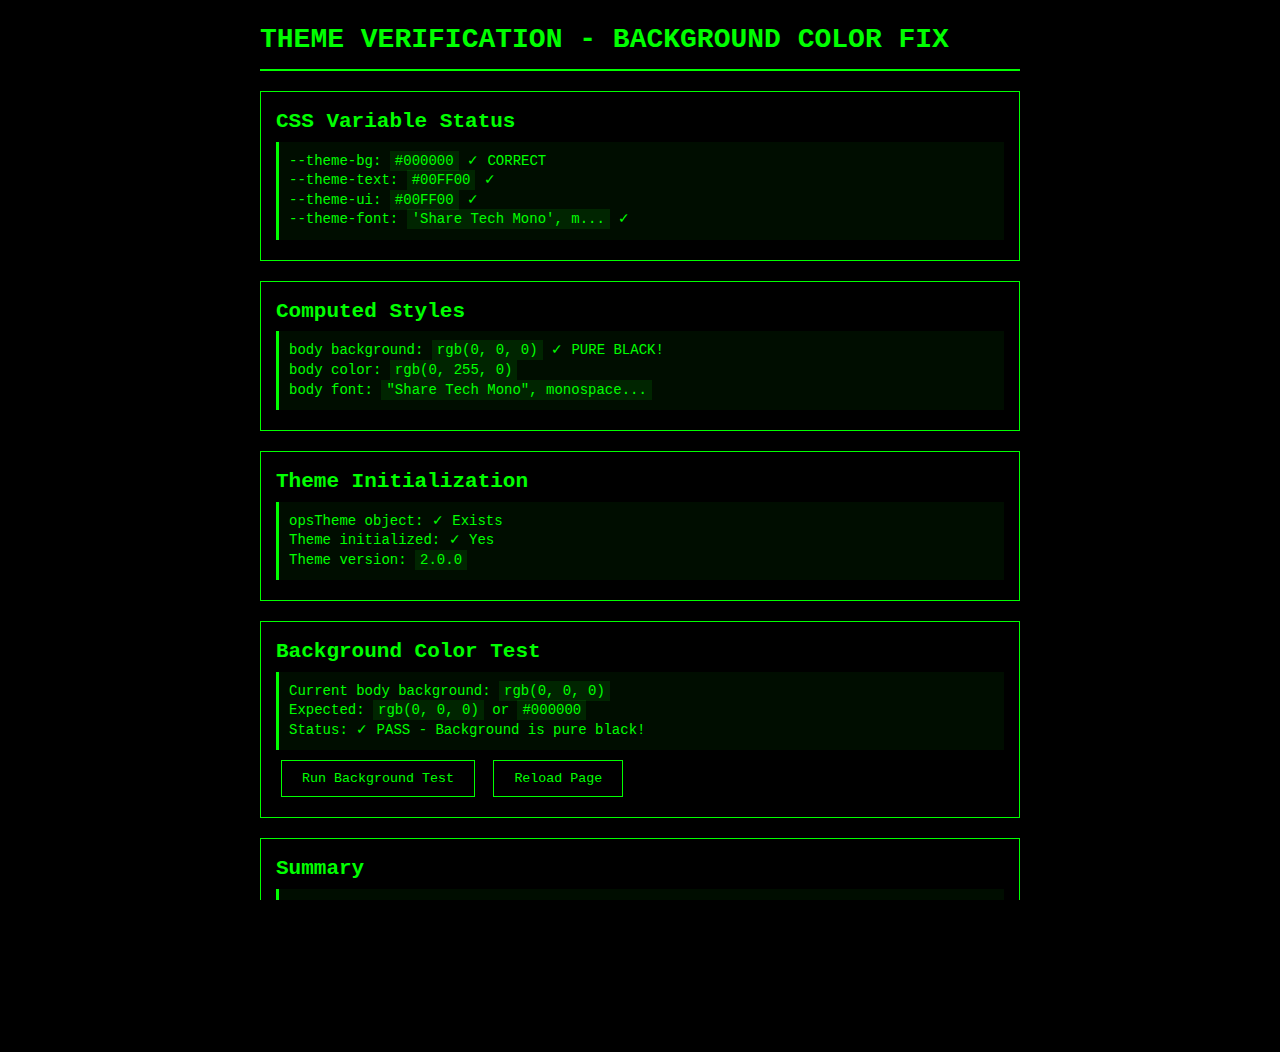
<file: verify_theme.html>
<!DOCTYPE html>
<html lang="en">
<head>
    <meta charset="UTF-8">
    <meta name="viewport" content="width=device-width, initial-scale=1.0">
    <title>Theme Verification - ODS v9.2</title>
    
    <!-- Theme Scripts - MUST load first -->
    <script src="theme/constants.js"></script>
    <script src="theme/index.js"></script>
    
    <!-- Core Styles -->
    <link rel="stylesheet" href="css/shell.css">
    
    <style>
        .verify-container {
            padding: 20px;
            font-family: var(--theme-font, 'Share Tech Mono', monospace);
            max-width: 800px;
            margin: 0 auto;
        }
        
        .verify-header {
            color: var(--theme-ui, #00FF00);
            border-bottom: 2px solid var(--theme-ui, #00FF00);
            padding-bottom: 10px;
            margin-bottom: 20px;
        }
        
        .verify-section {
            margin: 20px 0;
            padding: 15px;
            border: 1px solid var(--theme-ui, #00FF00);
        }
        
        .verify-result {
            padding: 10px;
            margin: 5px 0;
            font-size: 14px;
            border-left: 3px solid var(--theme-ui, #00FF00);
            background: rgba(0, 255, 0, 0.05);
        }
        
        .pass {
            color: var(--theme-ui, #00FF00);
        }
        
        .fail {
            color: #FF3333;
        }
        
        code {
            background: rgba(0, 255, 0, 0.1);
            padding: 2px 5px;
            font-family: var(--theme-font, 'Share Tech Mono', monospace);
        }
        
        button {
            background: var(--theme-bg, #000000);
            color: var(--theme-ui, #00FF00);
            border: 1px solid var(--theme-ui, #00FF00);
            padding: 10px 20px;
            cursor: pointer;
            font-family: var(--theme-font, 'Share Tech Mono', monospace);
            margin: 5px;
        }
        
        button:hover {
            background: var(--theme-ui, #00FF00);
            color: var(--theme-bg, #000000);
        }
    </style>
</head>
<body>
    <div class="verify-container">
        <h1 class="verify-header">THEME VERIFICATION - BACKGROUND COLOR FIX</h1>
        
        <div class="verify-section">
            <h2>CSS Variable Status</h2>
            <div id="css-vars" class="verify-result">Checking...</div>
        </div>
        
        <div class="verify-section">
            <h2>Computed Styles</h2>
            <div id="computed-styles" class="verify-result">Checking...</div>
        </div>
        
        <div class="verify-section">
            <h2>Theme Initialization</h2>
            <div id="theme-init" class="verify-result">Checking...</div>
        </div>
        
        <div class="verify-section">
            <h2>Background Color Test</h2>
            <div id="bg-test" class="verify-result">Checking...</div>
            <button onclick="testBackground()">Run Background Test</button>
            <button onclick="location.reload()">Reload Page</button>
        </div>
        
        <div class="verify-section">
            <h2>Summary</h2>
            <div id="summary" class="verify-result">Analyzing...</div>
        </div>
    </div>
    
    <script>
        // Wait for DOM and theme to load
        window.addEventListener('DOMContentLoaded', function() {
            setTimeout(runVerification, 100);
        });
        
        function runVerification() {
            // Check CSS Variables
            const cssVarsDiv = document.getElementById('css-vars');
            const root = document.documentElement;
            const themeBg = getComputedStyle(root).getPropertyValue('--theme-bg').trim();
            const themeText = getComputedStyle(root).getPropertyValue('--theme-text').trim();
            const themeUI = getComputedStyle(root).getPropertyValue('--theme-ui').trim();
            const themeFont = getComputedStyle(root).getPropertyValue('--theme-font').trim();
            
            cssVarsDiv.innerHTML = `
                <div>--theme-bg: <code>${themeBg || 'NOT SET'}</code> ${themeBg === '#000000' ? '<span class="pass">✓ CORRECT</span>' : '<span class="fail">✗ WRONG</span>'}</div>
                <div>--theme-text: <code>${themeText || 'NOT SET'}</code> ${themeText === '#00ff00' || themeText === '#00FF00' ? '<span class="pass">✓</span>' : '<span class="fail">✗</span>'}</div>
                <div>--theme-ui: <code>${themeUI || 'NOT SET'}</code> ${themeUI === '#00ff00' || themeUI === '#00FF00' ? '<span class="pass">✓</span>' : '<span class="fail">✗</span>'}</div>
                <div>--theme-font: <code>${themeFont ? themeFont.substring(0, 20) + '...' : 'NOT SET'}</code> ${themeFont ? '<span class="pass">✓</span>' : '<span class="fail">✗</span>'}</div>
            `;
            
            // Check Computed Styles
            const computedDiv = document.getElementById('computed-styles');
            const bodyBg = getComputedStyle(document.body).backgroundColor;
            const bodyColor = getComputedStyle(document.body).color;
            const bodyFont = getComputedStyle(document.body).fontFamily;
            
            // Convert rgb to hex for comparison
            const rgbToHex = (rgb) => {
                const match = rgb.match(/^rgb\((\d+),\s*(\d+),\s*(\d+)\)$/);
                if (match) {
                    const hex = '#' + [1, 2, 3].map(i => 
                        ('0' + parseInt(match[i]).toString(16)).slice(-2)
                    ).join('');
                    return hex;
                }
                return rgb;
            };
            
            const bodyBgHex = rgbToHex(bodyBg);
            const isPureBlack = bodyBg === 'rgb(0, 0, 0)' || bodyBgHex === '#000000';
            
            computedDiv.innerHTML = `
                <div>body background: <code>${bodyBg}</code> ${isPureBlack ? '<span class="pass">✓ PURE BLACK!</span>' : '<span class="fail">✗ NOT PURE BLACK</span>'}</div>
                <div>body color: <code>${bodyColor}</code></div>
                <div>body font: <code>${bodyFont.substring(0, 30)}...</code></div>
                ${!isPureBlack ? '<div class="fail">⚠️ Background is showing as: ' + bodyBgHex + ' instead of #000000</div>' : ''}
            `;
            
            // Check Theme Initialization
            const themeDiv = document.getElementById('theme-init');
            const themeStatus = window.opsTheme ? window.opsTheme.initialized : false;
            const themeVars = window.opsTheme ? window.opsTheme.getCSSVariables() : {};
            
            themeDiv.innerHTML = `
                <div>opsTheme object: ${window.opsTheme ? '<span class="pass">✓ Exists</span>' : '<span class="fail">✗ Missing</span>'}</div>
                <div>Theme initialized: ${themeStatus ? '<span class="pass">✓ Yes</span>' : '<span class="fail">✗ No</span>'}</div>
                <div>Theme version: <code>${window.opsTheme ? window.opsTheme.version : 'N/A'}</code></div>
            `;
            
            // Background Test
            const bgTestDiv = document.getElementById('bg-test');
            bgTestDiv.innerHTML = `
                <div>Current body background: <code>${bodyBg}</code></div>
                <div>Expected: <code>rgb(0, 0, 0)</code> or <code>#000000</code></div>
                <div>Status: ${isPureBlack ? '<span class="pass">✓ PASS - Background is pure black!</span>' : '<span class="fail">✗ FAIL - Background is not pure black</span>'}</div>
            `;
            
            // Summary
            const summaryDiv = document.getElementById('summary');
            const allGood = isPureBlack && themeStatus && themeBg === '#000000';
            
            if (allGood) {
                summaryDiv.innerHTML = `
                    <div class="pass">
                        <h3>✓ SUCCESS! Theme is working correctly!</h3>
                        <p>• Background is pure black (#000000)</p>
                        <p>• Theme variables are properly set</p>
                        <p>• No gray override detected</p>
                    </div>
                `;
            } else {
                summaryDiv.innerHTML = `
                    <div class="fail">
                        <h3>⚠️ Issues detected:</h3>
                        ${!isPureBlack ? '<p>• Background is not pure black (showing ' + bodyBgHex + ')</p>' : ''}
                        ${!themeStatus ? '<p>• Theme not initialized properly</p>' : ''}
                        ${themeBg !== '#000000' ? '<p>• CSS variable --theme-bg not set correctly</p>' : ''}
                        <p><strong>Troubleshooting:</strong></p>
                        <p>1. Check browser DevTools for any inline styles on body</p>
                        <p>2. Look for CSS files loaded after theme that override background</p>
                        <p>3. Check for browser extensions modifying styles</p>
                    </div>
                `;
            }
        }
        
        function testBackground() {
            // Temporarily set background to red
            document.body.style.background = 'red';
            
            setTimeout(() => {
                // Remove inline style
                document.body.style.background = '';
                
                // Check what it reverts to
                const revertedBg = getComputedStyle(document.body).backgroundColor;
                
                alert('After removing inline style, background is: ' + revertedBg + '\n\nIf this is rgb(0, 0, 0), the fix worked!\nIf it\'s rgb(26, 26, 26), there\'s still an override somewhere.');
                
                runVerification();
            }, 1000);
        }
    </script>
</body>
</html>
</file>
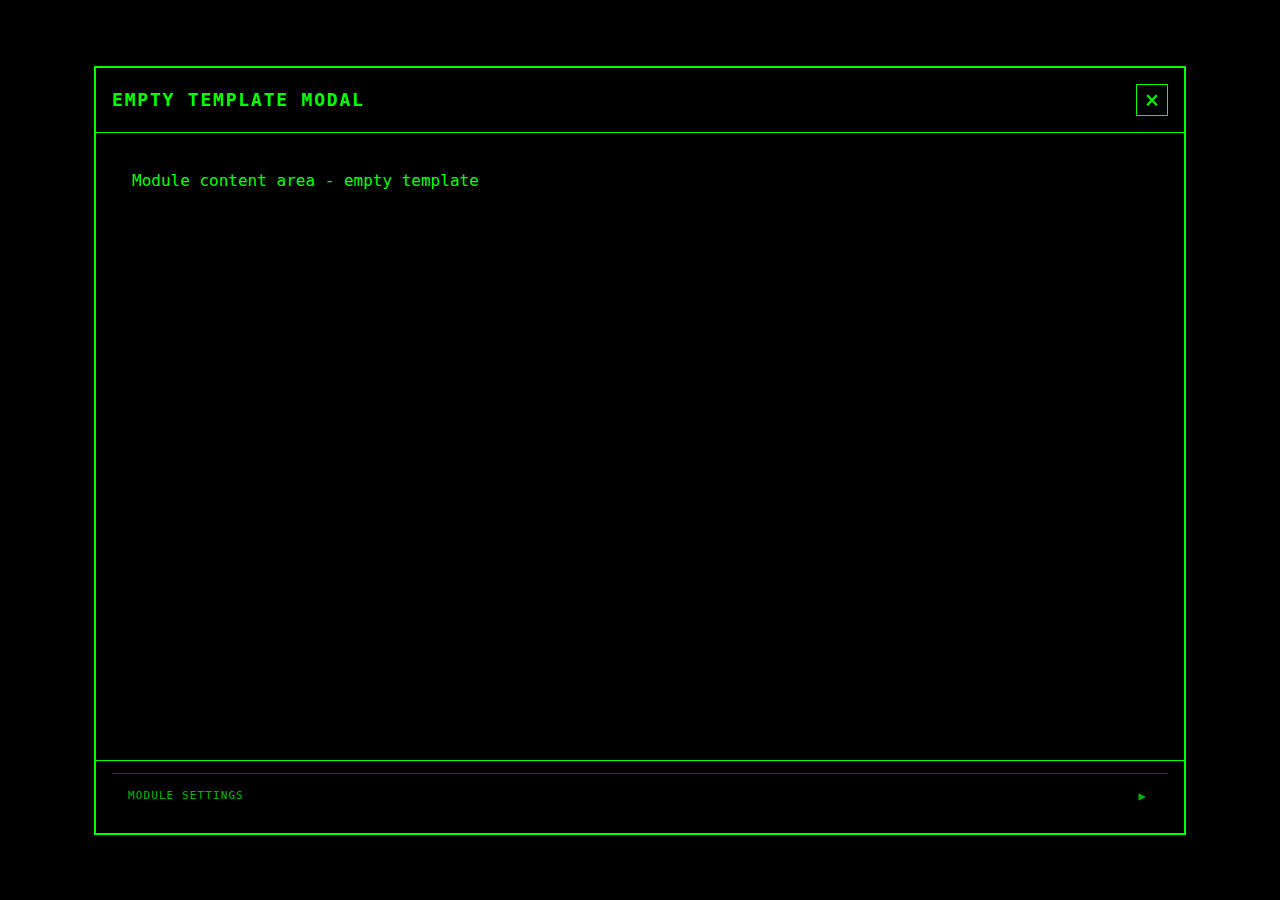
<file: view_modal.html>
<!DOCTYPE html>
<html lang="en">
<head>
    <meta charset="UTF-8">
    <meta name="viewport" content="width=device-width, initial-scale=1.0">
    <title>Modal View</title>
    
    <!-- Your theme -->
    <script src="theme/constants.js"></script>
    <script src="theme/index.js"></script>
    
    <!-- Modal CSS -->
    <link rel="stylesheet" href="modal/ods.modal.css">
    
    <style>
        body {
            margin: 0;
            background: var(--theme-bg, #000000);
            color: var(--theme-text, #00FF00);
            font-family: var(--theme-font, 'Share Tech Mono', monospace);
        }
    </style>
</head>
<body>
    <!-- Modal scripts -->
    <script src="modal/ods.modal.js" type="module"></script>
    <script src="modal/ods.settings.js" type="module"></script>
    
    <script type="module">
        // Auto-open modal on page load
        window.addEventListener('DOMContentLoaded', () => {
            // Register modal
            ODS.modalSystem.register({
                id: 'demo',
                title: 'Empty Template Modal',
                moduleId: 'template',
                showModuleSettings: true,
                content: '<div style="padding: 20px;"><p>Module content area - empty template</p></div>'
            });
            
            // Open immediately
            ODS.modalSystem.open('demo');
            
            console.log('Modal should now be visible');
            console.log('Modal container:', document.querySelector('.modal-container'));
        });
    </script>
</body>
</html>
</file>
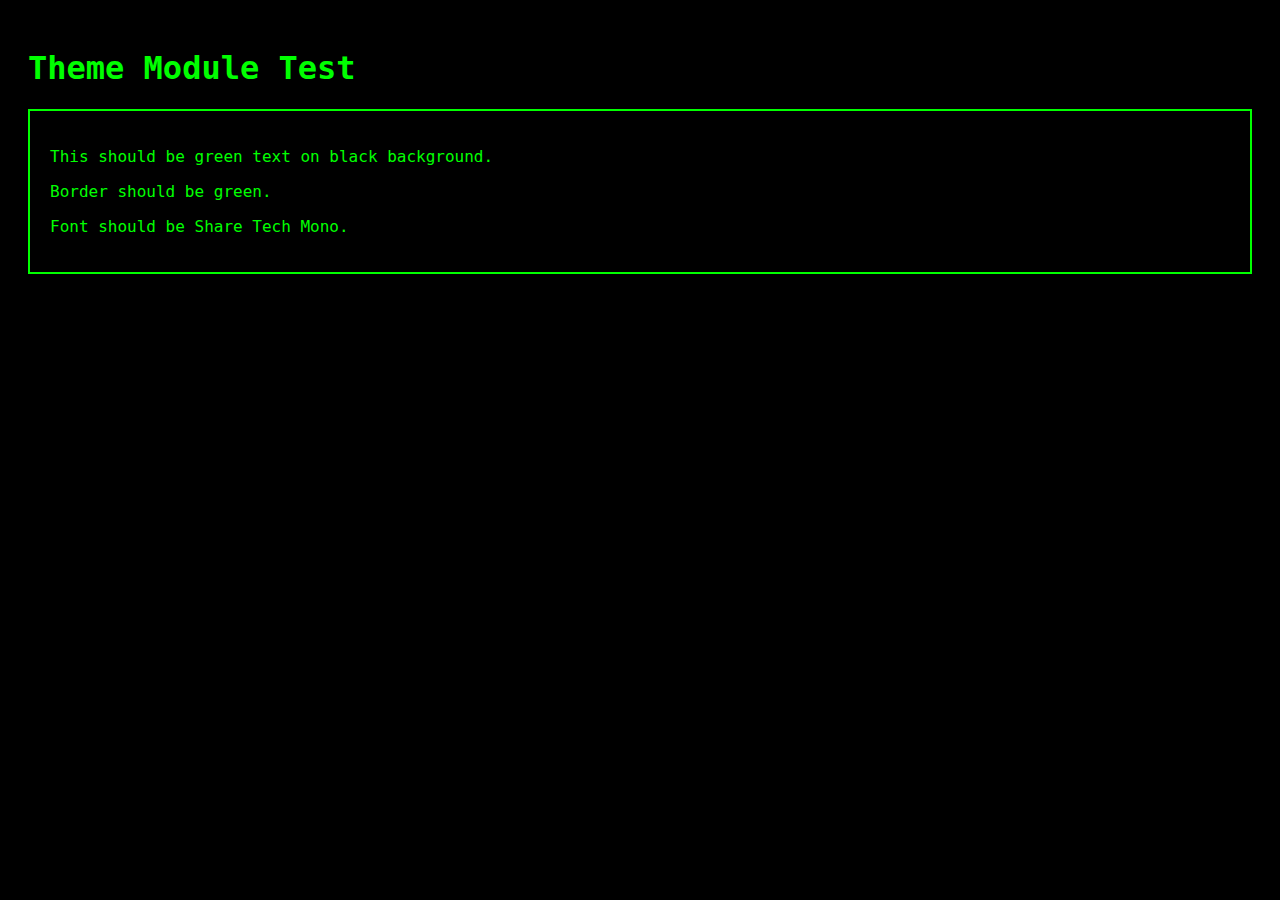
<file: theme/test.html>
<!DOCTYPE html>
<html>
<head>
    <title>Theme Module Test</title>
    <script src="constants.js"></script>
    <script src="index.js"></script>
    <style>
        body {
            background: var(--theme-bg, white);
            color: var(--theme-text, black);
            font-family: var(--theme-font, sans-serif);
            padding: 20px;
        }
        .test-box {
            border: 2px solid var(--theme-ui, gray);
            padding: 20px;
            margin: 20px 0;
        }
    </style>
</head>
<body>
    <h1>Theme Module Test</h1>
    <div class="test-box">
        <p>This should be green text on black background.</p>
        <p>Border should be green.</p>
        <p>Font should be Share Tech Mono.</p>
    </div>
    <script>
        // Test verification
        setTimeout(() => {
            console.log('Theme object:', window.opsTheme);
            console.log('CSS Variables:', window.opsTheme.getCSSVariables());
            window.opsTheme.verify();
        }, 100);
    </script>
</body>
</html>
</file>
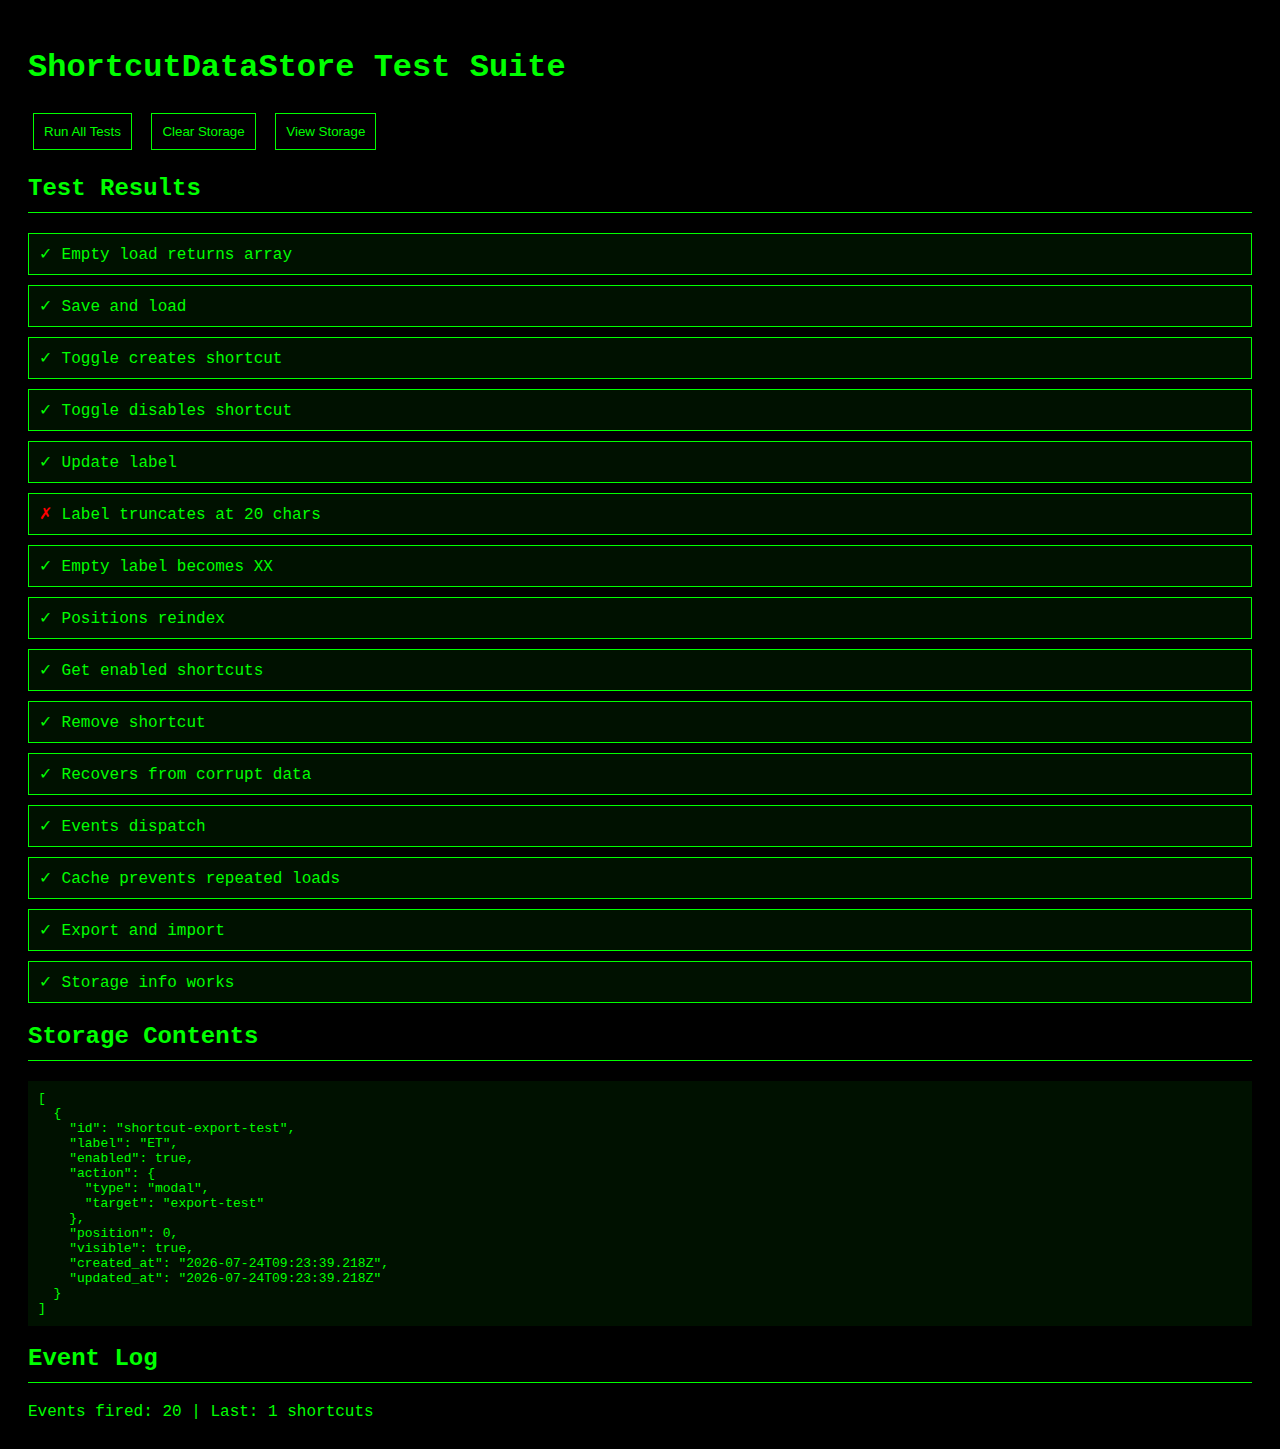
<file: core/storage/shortcut-store.test.html>
<!DOCTYPE html>
<html lang="en">
<head>
    <meta charset="UTF-8">
    <meta name="viewport" content="width=device-width, initial-scale=1.0">
    <title>ShortcutDataStore Tests</title>
    <style>
        body {
            font-family: 'Courier New', monospace;
            background: #000;
            color: #0f0;
            padding: 20px;
        }
        .test-result {
            margin: 10px 0;
            padding: 10px;
            background: #001100;
            border: 1px solid #0f0;
        }
        .pass { color: #0f0; }
        .fail { color: #f00; }
        button {
            background: #000;
            color: #0f0;
            border: 1px solid #0f0;
            padding: 10px;
            cursor: pointer;
            margin: 5px;
        }
        button:hover {
            background: #0f0;
            color: #000;
        }
        pre {
            background: #001100;
            padding: 10px;
            overflow-x: auto;
        }
        h2 {
            border-bottom: 1px solid #0f0;
            padding-bottom: 10px;
        }
    </style>
</head>
<body>
    <h1>ShortcutDataStore Test Suite</h1>
    
    <div>
        <button onclick="runAllTests()">Run All Tests</button>
        <button onclick="clearStorage()">Clear Storage</button>
        <button onclick="viewStorage()">View Storage</button>
    </div>
    
    <h2>Test Results</h2>
    <div id="results"></div>
    
    <h2>Storage Contents</h2>
    <pre id="storage"></pre>
    
    <h2>Event Log</h2>
    <div id="events"></div>
    
    <script src="shortcut-store.js"></script>
    <script>
        let store = new ShortcutDataStore();
        let testResults = [];
        let eventCount = 0;
        
        // Listen for events
        document.addEventListener('shortcuts-updated', (e) => {
            eventCount++;
            const eventDiv = document.getElementById('events');
            eventDiv.innerHTML = `Events fired: ${eventCount} | Last: ${e.detail.shortcuts.length} shortcuts`;
        });
        
        function runAllTests() {
            testResults = [];
            eventCount = 0;
            localStorage.removeItem(store.STORAGE_KEY);
            store = new ShortcutDataStore();
            
            // Test 1: Empty load
            test('Empty load returns array', () => {
                const result = store.load();
                return Array.isArray(result) && result.length === 0;
            });
            
            // Test 2: Save and load
            test('Save and load', () => {
                const data = [{
                    id: 'shortcut-test',
                    label: 'TST',
                    enabled: true,
                    action: { type: 'modal', target: 'test-modal' },
                    position: 0,
                    visible: true
                }];
                store.save(data);
                const loaded = store.load();
                return loaded.length === 1 && loaded[0].label === 'TST';
            });
            
            // Test 3: Toggle on
            test('Toggle creates shortcut', () => {
                store.clear();
                store.toggle('new-modal', true, 'New Modal');
                const shortcut = store.getShortcut('new-modal');
                return shortcut && shortcut.enabled && shortcut.label === 'NM';
            });
            
            // Test 4: Toggle off
            test('Toggle disables shortcut', () => {
                store.toggle('new-modal', false);
                const shortcut = store.getShortcut('new-modal');
                return shortcut && !shortcut.enabled;
            });
            
            // Test 5: Update label
            test('Update label', () => {
                store.updateLabel('new-modal', 'ABC');
                const shortcut = store.getShortcut('new-modal');
                return shortcut.label === 'ABC';
            });
            
            // Test 6: Label truncation
            test('Label truncates at 20 chars', () => {
                store.updateLabel('new-modal', 'THIS IS A VERY LONG LABEL THAT EXCEEDS');
                const shortcut = store.getShortcut('new-modal');
                return shortcut.label.length === 20;
            });
            
            // Test 7: Empty label defaults
            test('Empty label becomes XX', () => {
                store.updateLabel('new-modal', '');
                const shortcut = store.getShortcut('new-modal');
                return shortcut.label === 'XX';
            });
            
            // Test 8: Position reindexing
            test('Positions reindex', () => {
                store.clear();
                const data = [
                    { action: { target: 'a' }, position: 5, label: 'A' },
                    { action: { target: 'b' }, position: 2, label: 'B' },
                    { action: { target: 'c' }, position: 9, label: 'C' }
                ];
                store.save(data);
                const loaded = store.load();
                return loaded[0].position === 0 && 
                       loaded[1].position === 1 && 
                       loaded[2].position === 2;
            });
            
            // Test 9: Get enabled only
            test('Get enabled shortcuts', () => {
                store.clear();
                store.toggle('modal1', true, 'One');
                store.toggle('modal2', false, 'Two');
                store.toggle('modal3', true, 'Three');
                const enabled = store.getEnabledShortcuts();
                return enabled.length === 2;
            });
            
            // Test 10: Remove shortcut
            test('Remove shortcut', () => {
                const before = store.load().length;
                store.remove('modal1');
                const after = store.load().length;
                return after === before - 1 && !store.getShortcut('modal1');
            });
            
            // Test 11: Invalid data recovery
            test('Recovers from corrupt data', () => {
                localStorage.setItem(store.STORAGE_KEY, 'INVALID JSON');
                store = new ShortcutDataStore();
                const loaded = store.load();
                return Array.isArray(loaded) && loaded.length === 0;
            });
            
            // Test 12: Event dispatching
            test('Events dispatch', () => {
                const before = eventCount;
                store.toggle('event-test', true);
                return eventCount > before;
            });
            
            // Test 13: Cache works
            test('Cache prevents repeated loads', () => {
                const first = store.load();
                const second = store.load();
                return first === second;
            });
            
            // Test 14: Export/Import
            test('Export and import', () => {
                store.clear();
                store.toggle('export-test', true, 'Export Test');
                const exported = store.exportData();
                store.clear();
                store.importData(exported);
                return store.getShortcut('export-test') !== null;
            });
            
            // Test 15: Storage info
            test('Storage info works', () => {
                const info = store.getStorageInfo();
                return info.bytes > 0 && info.shortcutCount >= 0;
            });
            
            displayResults();
            viewStorage();
        }
        
        function test(name, fn) {
            try {
                const result = fn();
                testResults.push({ name, passed: result });
            } catch (error) {
                testResults.push({ name, passed: false, error });
            }
        }
        
        function displayResults() {
            const div = document.getElementById('results');
            div.innerHTML = testResults.map(r => `
                <div class="test-result">
                    <span class="${r.passed ? 'pass' : 'fail'}">
                        ${r.passed ? '✓' : '✗'}
                    </span>
                    ${r.name}
                </div>
            `).join('');
        }
        
        function clearStorage() {
            localStorage.removeItem(store.STORAGE_KEY);
            store = new ShortcutDataStore();
            viewStorage();
            document.getElementById('results').innerHTML = '<div class="test-result">Storage cleared</div>';
        }
        
        function viewStorage() {
            const data = localStorage.getItem(store.STORAGE_KEY);
            const pre = document.getElementById('storage');
            if (data) {
                try {
                    const parsed = JSON.parse(data);
                    pre.textContent = JSON.stringify(parsed, null, 2);
                } catch {
                    pre.textContent = data;
                }
            } else {
                pre.textContent = 'No data in storage';
            }
        }
        
        // Auto-run tests on load
        window.addEventListener('load', runAllTests);
    </script>
</body>
</html>
</file>
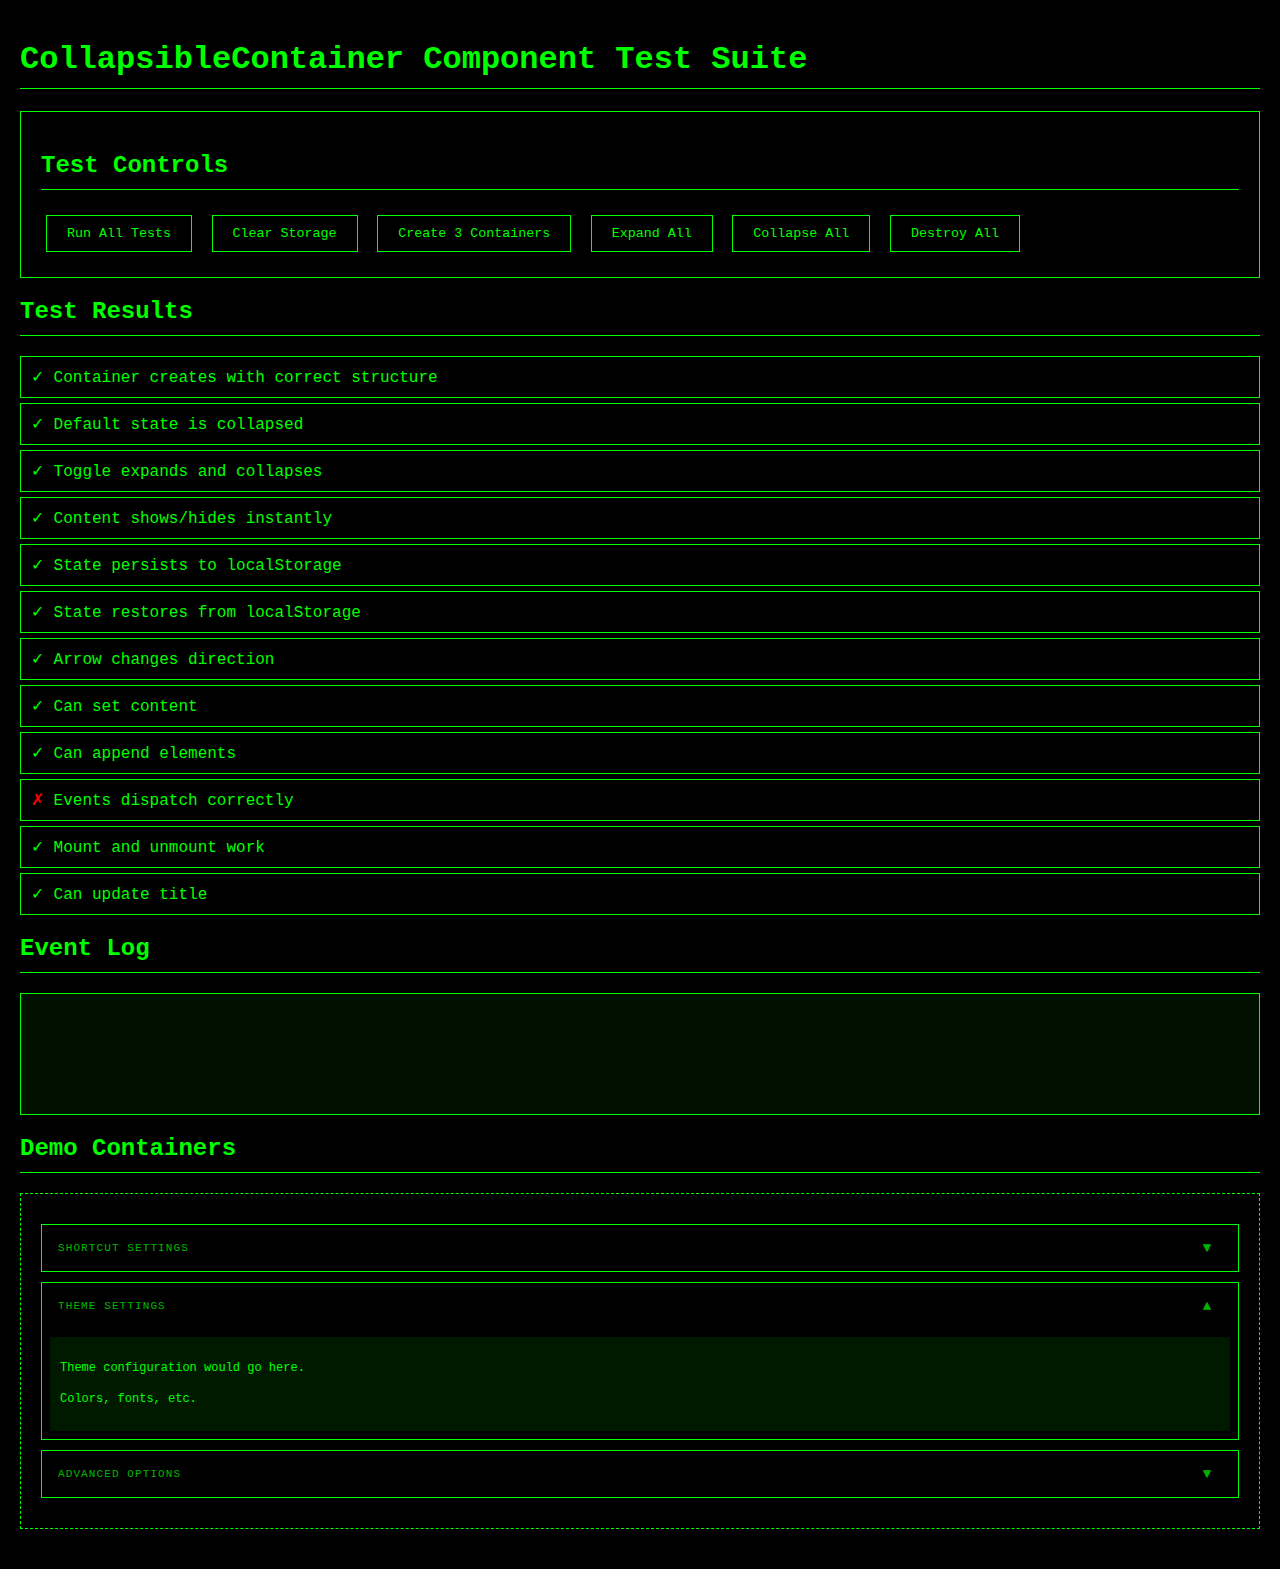
<file: core/components/collapsible/collapsible-container.test.html>
<!DOCTYPE html>
<html lang="en">
<head>
    <meta charset="UTF-8">
    <meta name="viewport" content="width=device-width, initial-scale=1.0">
    <title>CollapsibleContainer Component Test</title>
    <style>
        :root {
            --theme-bg: #000000;
            --theme-text: #00FF00;
            --theme-ui: #00FF00;
            --theme-font: 'Courier New', monospace;
        }
        
        body {
            background: var(--theme-bg);
            color: var(--theme-text);
            font-family: var(--theme-font);
            padding: 20px;
            margin: 0;
        }
        
        h1, h2 {
            border-bottom: 1px solid var(--theme-ui);
            padding-bottom: 10px;
        }
        
        .test-controls {
            margin: 20px 0;
            padding: 20px;
            border: 1px solid var(--theme-ui);
        }
        
        button {
            background: var(--theme-bg);
            color: var(--theme-ui);
            border: 1px solid var(--theme-ui);
            padding: 10px 20px;
            margin: 5px;
            cursor: pointer;
            font-family: var(--theme-font);
        }
        
        button:hover {
            background: var(--theme-ui);
            color: var(--theme-bg);
        }
        
        .test-container {
            margin: 20px 0;
            padding: 20px;
            border: 1px dashed var(--theme-ui);
        }
        
        .event-log {
            background: #001100;
            border: 1px solid var(--theme-ui);
            padding: 10px;
            margin: 20px 0;
            min-height: 100px;
            max-height: 200px;
            overflow-y: auto;
            font-size: 11px;
        }
        
        .event-log__entry {
            margin: 2px 0;
            opacity: 0.8;
        }
        
        .test-result {
            padding: 10px;
            margin: 5px 0;
            border: 1px solid var(--theme-ui);
        }
        
        .pass { color: #00ff00; }
        .fail { color: #ff0000; }
        
        .demo-content {
            padding: 10px;
            background: rgba(0, 255, 0, 0.1);
        }
    </style>
    <link rel="stylesheet" href="collapsible-container.css">
</head>
<body>
    <h1>CollapsibleContainer Component Test Suite</h1>
    
    <div class="test-controls">
        <h2>Test Controls</h2>
        <button onclick="runTests()">Run All Tests</button>
        <button onclick="clearStorage()">Clear Storage</button>
        <button onclick="createMultiple()">Create 3 Containers</button>
        <button onclick="expandAll()">Expand All</button>
        <button onclick="collapseAll()">Collapse All</button>
        <button onclick="destroyAll()">Destroy All</button>
    </div>
    
    <div id="test-results"></div>
    
    <h2>Event Log</h2>
    <div id="event-log" class="event-log"></div>
    
    <h2>Demo Containers</h2>
    <div id="demo-area" class="test-container"></div>
    
    <script src="collapsible-container.js"></script>
    <script>
        // Test variables
        let containers = [];
        let eventCount = 0;
        
        // Event logging
        function logEvent(e) {
            eventCount++;
            const log = document.getElementById('event-log');
            const entry = document.createElement('div');
            entry.className = 'event-log__entry';
            entry.textContent = `[${eventCount}] ${e.type}: ${e.detail.title} (${e.detail.expanded ? 'expanded' : 'collapsed'})`;
            log.insertBefore(entry, log.firstChild);
        }
        
        // Listen for events
        document.addEventListener('collapsible-expanded', logEvent);
        document.addEventListener('collapsible-collapsed', logEvent);
        
        // Test suite
        function runTests() {
            const results = document.getElementById('test-results');
            results.innerHTML = '<h2>Test Results</h2>';
            
            // Test 1: Creation
            test('Container creates with correct structure', () => {
                const c = new CollapsibleContainer({ title: 'TEST' });
                const el = c.getElement();
                return el && el.querySelector('.collapsible-container__title').textContent === 'TEST';
            });
            
            // Test 2: Default collapsed state
            test('Default state is collapsed', () => {
                const c = new CollapsibleContainer();
                return !c.isExpanded();
            });
            
            // Test 3: Expand/Collapse
            test('Toggle expands and collapses', () => {
                const c = new CollapsibleContainer();
                c.expand();
                const expanded = c.isExpanded();
                c.collapse();
                const collapsed = !c.isExpanded();
                return expanded && collapsed;
            });
            
            // Test 4: Content visibility
            test('Content shows/hides instantly', () => {
                const c = new CollapsibleContainer();
                const content = c.getContentElement();
                c.expand();
                const shown = content.style.display !== 'none';
                c.collapse();
                const hidden = content.style.display === 'none';
                return shown && hidden;
            });
            
            // Test 5: State persistence
            test('State persists to localStorage', () => {
                const c = new CollapsibleContainer({ id: 'persist-test' });
                c.expand();
                const stored = localStorage.getItem('collapsible-state');
                return stored && JSON.parse(stored)['persist-test'] === true;
            });
            
            // Test 6: State restoration
            test('State restores from localStorage', () => {
                localStorage.setItem('collapsible-state', '{"restore-test":true}');
                const c = new CollapsibleContainer({ id: 'restore-test' });
                return c.isExpanded();
            });
            
            // Test 7: Arrow rotation
            test('Arrow changes direction', () => {
                const c = new CollapsibleContainer();
                const toggle = c.getElement().querySelector('.collapsible-container__toggle');
                c.collapse();
                const down = toggle.innerHTML === '▼';
                c.expand();
                const up = toggle.innerHTML === '▲';
                return down && up;
            });
            
            // Test 8: Set content
            test('Can set content', () => {
                const c = new CollapsibleContainer();
                c.setContent('Test content');
                return c.getContentElement().textContent === 'Test content';
            });
            
            // Test 9: Append child
            test('Can append elements', () => {
                const c = new CollapsibleContainer();
                const div = document.createElement('div');
                div.id = 'test-child';
                c.appendChild(div);
                return c.getContentElement().querySelector('#test-child') !== null;
            });
            
            // Test 10: Events fire
            test('Events dispatch correctly', () => {
                const before = eventCount;
                const c = new CollapsibleContainer({ title: 'EVENT TEST' });
                c.expand();
                c.collapse();
                return eventCount > before + 1;
            });
            
            // Test 11: Mount/Unmount
            test('Mount and unmount work', () => {
                const c = new CollapsibleContainer();
                const parent = document.createElement('div');
                c.mount(parent);
                const mounted = parent.querySelector('.collapsible-container') !== null;
                c.unmount();
                const unmounted = parent.querySelector('.collapsible-container') === null;
                return mounted && unmounted;
            });
            
            // Test 12: Title update
            test('Can update title', () => {
                const c = new CollapsibleContainer({ title: 'OLD' });
                c.setTitle('NEW');
                return c.getElement().querySelector('.collapsible-container__title').textContent === 'NEW';
            });
        }
        
        function test(name, fn) {
            const results = document.getElementById('test-results');
            const result = document.createElement('div');
            result.className = 'test-result';
            
            try {
                const passed = fn();
                result.innerHTML = `<span class="${passed ? 'pass' : 'fail'}">${passed ? '✓' : '✗'}</span> ${name}`;
            } catch (e) {
                result.innerHTML = `<span class="fail">✗</span> ${name} - Error: ${e.message}`;
            }
            
            results.appendChild(result);
        }
        
        // Demo functions
        function createMultiple() {
            const area = document.getElementById('demo-area');
            area.innerHTML = '';
            containers = [];
            
            // Create 3 different containers
            const c1 = new CollapsibleContainer({
                id: 'demo-1',
                title: 'SHORTCUT SETTINGS',
                defaultExpanded: false
            });
            c1.setContent(`
                <div class="demo-content">
                    <p>This would contain shortcut configuration options.</p>
                    <p>Toggle shortcuts on/off, set labels, etc.</p>
                </div>
            `);
            c1.mount(area);
            containers.push(c1);
            
            const c2 = new CollapsibleContainer({
                id: 'demo-2',
                title: 'THEME SETTINGS',
                defaultExpanded: true
            });
            c2.setContent(`
                <div class="demo-content">
                    <p>Theme configuration would go here.</p>
                    <p>Colors, fonts, etc.</p>
                </div>
            `);
            c2.mount(area);
            containers.push(c2);
            
            const c3 = new CollapsibleContainer({
                id: 'demo-3',
                title: 'ADVANCED OPTIONS',
                defaultExpanded: false
            });
            c3.setContent(`
                <div class="demo-content">
                    <p>Advanced configuration options.</p>
                </div>
            `);
            c3.mount(area);
            containers.push(c3);
        }
        
        function expandAll() {
            containers.forEach(c => c.expand());
        }
        
        function collapseAll() {
            containers.forEach(c => c.collapse());
        }
        
        function destroyAll() {
            containers.forEach(c => c.destroy());
            containers = [];
            document.getElementById('demo-area').innerHTML = '';
        }
        
        function clearStorage() {
            localStorage.removeItem('collapsible-state');
            alert('Storage cleared! Refresh to see default states.');
        }
        
        // Initialize on load
        window.addEventListener('load', () => {
            runTests();
            createMultiple();
        });
    </script>
</body>
</html>
</file>
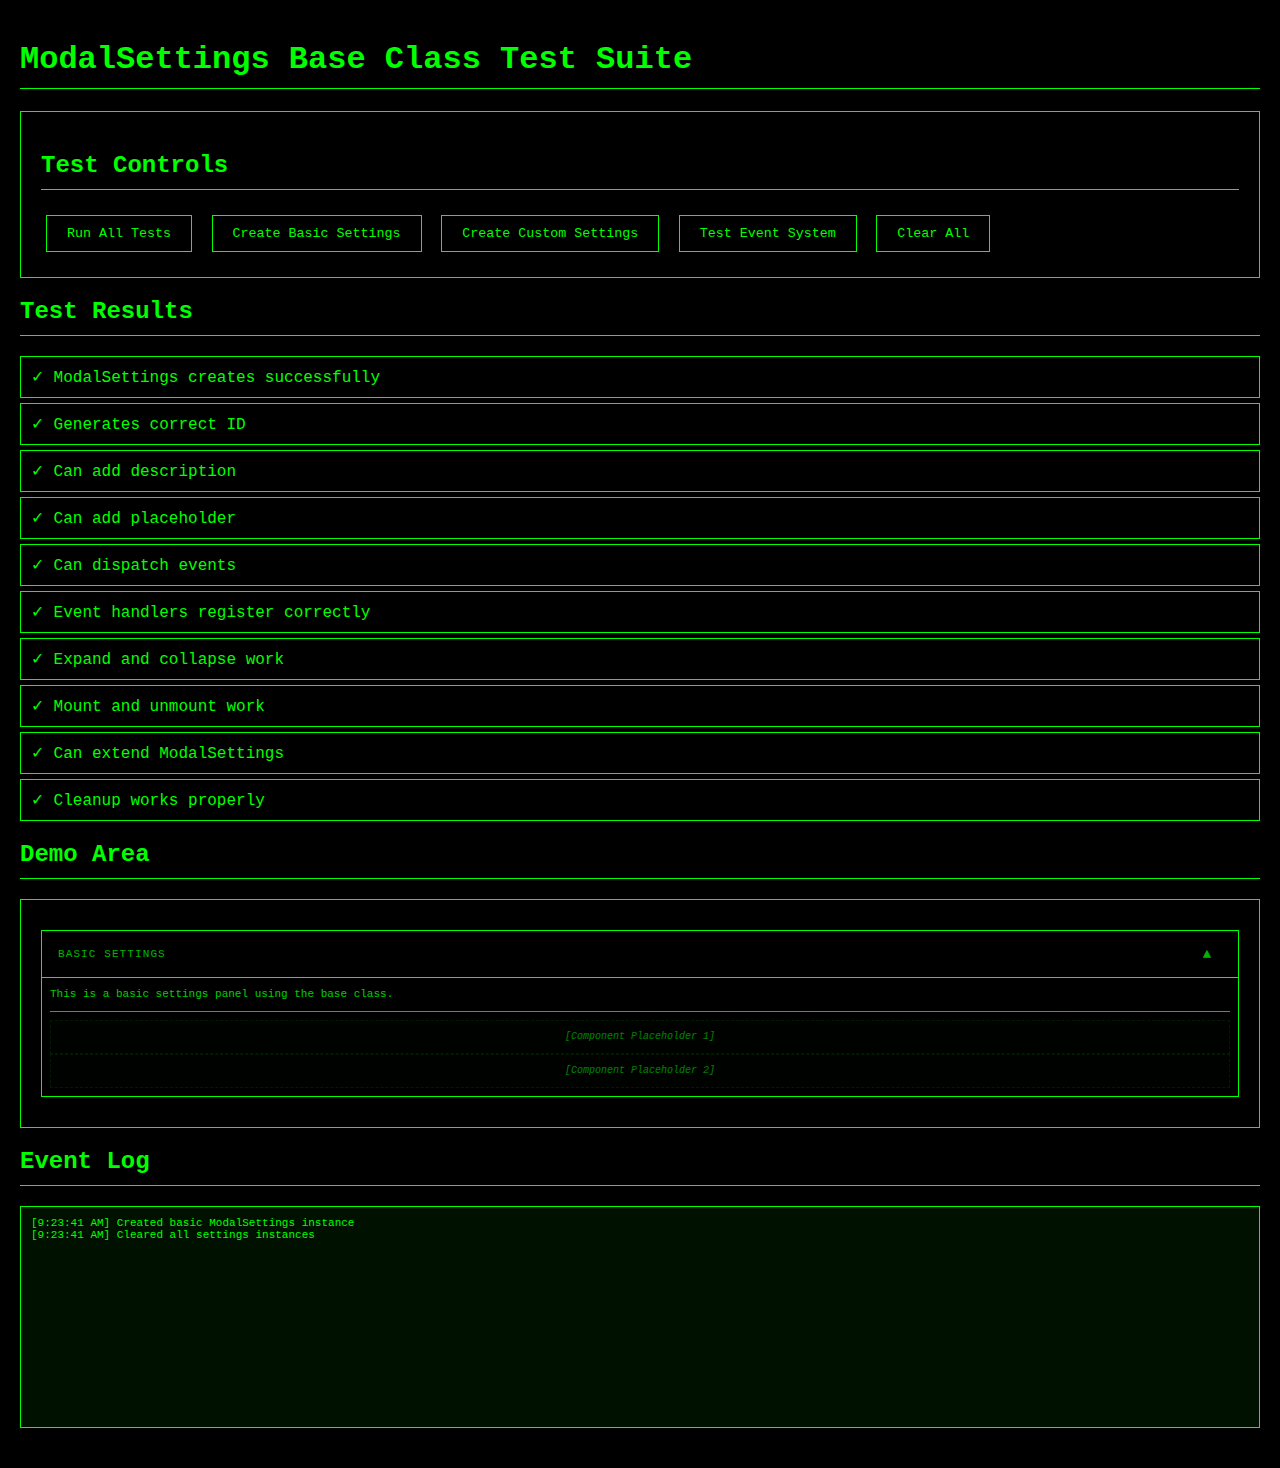
<file: core/components/modal-settings/modal-settings.test.html>
<!DOCTYPE html>
<html lang="en">
<head>
    <meta charset="UTF-8">
    <meta name="viewport" content="width=device-width, initial-scale=1.0">
    <title>ModalSettings Base Class Test</title>
    <style>
        :root {
            --theme-bg: #000000;
            --theme-text: #00FF00;
            --theme-ui: #00FF00;
            --theme-font: 'Courier New', monospace;
        }
        
        body {
            background: var(--theme-bg);
            color: var(--theme-text);
            font-family: var(--theme-font);
            padding: 20px;
            margin: 0;
        }
        
        h1, h2 {
            border-bottom: 1px solid var(--theme-ui);
            padding-bottom: 10px;
        }
        
        .test-controls {
            margin: 20px 0;
            padding: 20px;
            border: 1px solid var(--theme-ui);
        }
        
        button {
            background: var(--theme-bg);
            color: var(--theme-ui);
            border: 1px solid var(--theme-ui);
            padding: 10px 20px;
            margin: 5px;
            cursor: pointer;
            font-family: var(--theme-font);
        }
        
        button:hover {
            background: var(--theme-ui);
            color: var(--theme-bg);
        }
        
        .demo-container {
            margin: 20px 0;
            padding: 20px;
            border: 1px solid var(--theme-ui);
        }
        
        .test-result {
            padding: 10px;
            margin: 5px 0;
            border: 1px solid var(--theme-ui);
        }
        
        .pass { color: #00ff00; }
        .fail { color: #ff0000; }
        
        .event-log {
            background: #001100;
            border: 1px solid var(--theme-ui);
            padding: 10px;
            margin: 20px 0;
            height: 200px;
            overflow-y: auto;
            font-size: 11px;
        }
    </style>
    <link rel="stylesheet" href="../collapsible/collapsible-container.css">
    <link rel="stylesheet" href="modal-settings.css">
</head>
<body>
    <h1>ModalSettings Base Class Test Suite</h1>
    
    <div class="test-controls">
        <h2>Test Controls</h2>
        <button onclick="runTests()">Run All Tests</button>
        <button onclick="createBasicSettings()">Create Basic Settings</button>
        <button onclick="createCustomSettings()">Create Custom Settings</button>
        <button onclick="testEventSystem()">Test Event System</button>
        <button onclick="clearAll()">Clear All</button>
    </div>
    
    <div id="test-results"></div>
    
    <h2>Demo Area</h2>
    <div id="demo-area" class="demo-container"></div>
    
    <h2>Event Log</h2>
    <div id="event-log" class="event-log"></div>
    
    <script src="../collapsible/collapsible-container.js"></script>
    <script src="modal-settings.js"></script>
    <script>
        let settings = [];
        
        // Custom settings class for testing inheritance
        class CustomSettings extends ModalSettings {
            initialize() {
                this.addDescription('Custom settings panel for testing inheritance.');
                this.addPlaceholder('[Custom Component]', 'custom-area');
                
                // Test event registration
                this.registerEventHandler('test-event', (e) => {
                    console.log('Test event received:', e.detail);
                });
            }
        }
        
        function runTests() {
            const results = document.getElementById('test-results');
            results.innerHTML = '<h2>Test Results</h2>';
            
            // Test 1: Base class creation
            test('ModalSettings creates successfully', () => {
                const s = new ModalSettings({ modalId: 'test' });
                return s.getElement() !== null;
            });
            
            // Test 2: ID generation
            test('Generates correct ID', () => {
                const s = new ModalSettings({ modalId: 'test-modal' });
                const id = s.generateId();
                return id === 'modal-settings-test-modal';
            });
            
            // Test 3: Add description
            test('Can add description', () => {
                const s = new ModalSettings({});
                const desc = s.addDescription('Test description');
                return desc && desc.textContent.includes('Test description');
            });
            
            // Test 4: Add placeholder
            test('Can add placeholder', () => {
                const s = new ModalSettings({});
                const placeholder = s.addPlaceholder('[Test]', 'test-class');
                return placeholder && placeholder.className === 'test-class';
            });
            
            // Test 5: Event dispatch
            test('Can dispatch events', () => {
                const s = new ModalSettings({ modalId: 'event-test' });
                let received = false;
                document.addEventListener('test-dispatch', () => received = true);
                s.dispatchEvent('test-dispatch');
                return received;
            });
            
            // Test 6: Event handler registration
            test('Event handlers register correctly', () => {
                const s = new ModalSettings({});
                s.registerEventHandler('test-reg', () => {});
                return s.eventHandlers.length > 0;
            });
            
            // Test 7: Expand/Collapse
            test('Expand and collapse work', () => {
                const s = new ModalSettings({});
                s.expand();
                const expanded = s.isExpanded();
                s.collapse();
                const collapsed = !s.isExpanded();
                return expanded && collapsed;
            });
            
            // Test 8: Mount/Unmount
            test('Mount and unmount work', () => {
                const s = new ModalSettings({});
                const parent = document.createElement('div');
                s.mount(parent);
                const mounted = parent.querySelector('.collapsible-container') !== null;
                s.unmount();
                const unmounted = parent.querySelector('.collapsible-container') === null;
                return mounted && unmounted;
            });
            
            // Test 9: Inheritance works
            test('Can extend ModalSettings', () => {
                const c = new CustomSettings({ modalId: 'custom' });
                return c instanceof ModalSettings && c.getElement() !== null;
            });
            
            // Test 10: Cleanup on destroy
            test('Cleanup works properly', () => {
                const s = new ModalSettings({});
                s.registerEventHandler('cleanup-test', () => {});
                const hadHandlers = s.eventHandlers.length > 0;
                s.destroy();
                const cleaned = s.eventHandlers.length === 0;
                return hadHandlers && cleaned;
            });
        }
        
        function test(name, fn) {
            const results = document.getElementById('test-results');
            const result = document.createElement('div');
            result.className = 'test-result';
            
            try {
                const passed = fn();
                result.innerHTML = `<span class="${passed ? 'pass' : 'fail'}">${passed ? '✓' : '✗'}</span> ${name}`;
            } catch (e) {
                result.innerHTML = `<span class="fail">✗</span> ${name} - Error: ${e.message}`;
            }
            
            results.appendChild(result);
        }
        
        function createBasicSettings() {
            clearAll();
            
            const basic = new ModalSettings({
                modalId: 'basic-modal',
                modalTitle: 'Basic Modal',
                title: 'BASIC SETTINGS'
            });
            
            // Add some content using base methods
            basic.addDescription('This is a basic settings panel using the base class.');
            basic.addPlaceholder('[Component Placeholder 1]', 'placeholder-1');
            basic.addPlaceholder('[Component Placeholder 2]', 'placeholder-2');
            
            basic.mount(document.getElementById('demo-area'));
            basic.expand();
            settings.push(basic);
            
            logEvent('Created basic ModalSettings instance');
        }
        
        function createCustomSettings() {
            clearAll();
            
            const custom = new CustomSettings({
                modalId: 'custom-modal',
                modalTitle: 'Custom Modal',
                title: 'CUSTOM SETTINGS'
            });
            
            custom.mount(document.getElementById('demo-area'));
            custom.expand();
            settings.push(custom);
            
            logEvent('Created CustomSettings instance (extends ModalSettings)');
        }
        
        function testEventSystem() {
            if (settings.length === 0) {
                createBasicSettings();
            }
            
            const s = settings[0];
            
            // Register test handler
            s.registerEventHandler('demo-event', (e) => {
                logEvent(`Received event: ${JSON.stringify(e.detail)}`);
            });
            
            // Dispatch test event
            s.dispatchEvent('demo-event', { test: 'data' });
            
            logEvent('Event system tested');
        }
        
        function clearAll() {
            settings.forEach(s => s.destroy());
            settings = [];
            document.getElementById('demo-area').innerHTML = '';
            logEvent('Cleared all settings instances');
        }
        
        function logEvent(message) {
            const log = document.getElementById('event-log');
            const time = new Date().toLocaleTimeString();
            const entry = document.createElement('div');
            entry.textContent = `[${time}] ${message}`;
            log.insertBefore(entry, log.firstChild);
        }
        
        // Initialize on load
        window.addEventListener('load', () => {
            runTests();
            createBasicSettings();
        });
    </script>
</body>
</html>
</file>
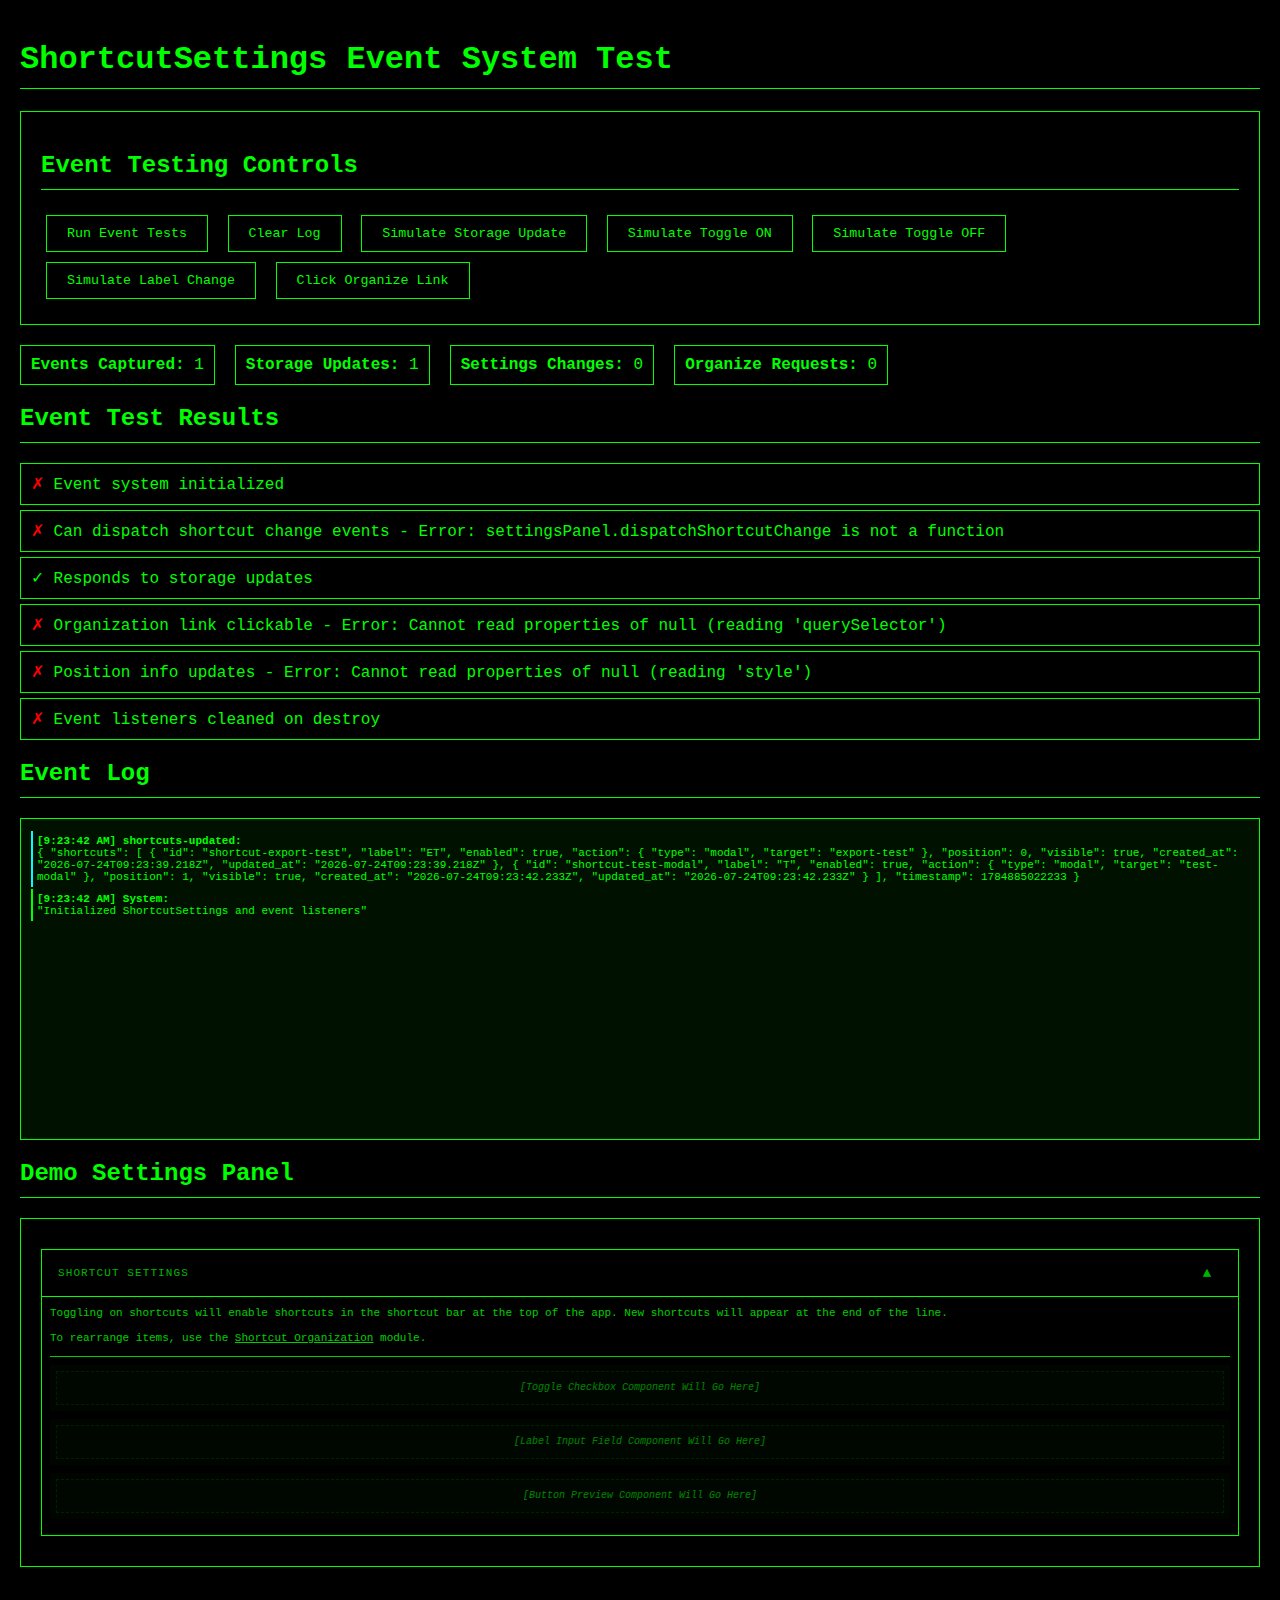
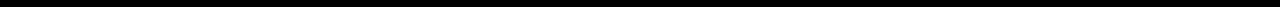
<file: modules/settings/shortcut/shortcut-settings-events.test.html>
<!DOCTYPE html>
<html lang="en">
<head>
    <meta charset="UTF-8">
    <meta name="viewport" content="width=device-width, initial-scale=1.0">
    <title>ShortcutSettings Event System Test</title>
    <style>
        :root {
            --theme-bg: #000000;
            --theme-text: #00FF00;
            --theme-ui: #00FF00;
            --theme-font: 'Courier New', monospace;
        }
        
        body {
            background: var(--theme-bg);
            color: var(--theme-text);
            font-family: var(--theme-font);
            padding: 20px;
            margin: 0;
        }
        
        h1, h2 {
            border-bottom: 1px solid var(--theme-ui);
            padding-bottom: 10px;
        }
        
        .test-controls {
            margin: 20px 0;
            padding: 20px;
            border: 1px solid var(--theme-ui);
        }
        
        button {
            background: var(--theme-bg);
            color: var(--theme-ui);
            border: 1px solid var(--theme-ui);
            padding: 10px 20px;
            margin: 5px;
            cursor: pointer;
            font-family: var(--theme-font);
        }
        
        button:hover {
            background: var(--theme-ui);
            color: var(--theme-bg);
        }
        
        .event-log {
            background: #001100;
            border: 1px solid var(--theme-ui);
            padding: 10px;
            margin: 20px 0;
            height: 300px;
            overflow-y: auto;
            font-size: 11px;
        }
        
        .event-entry {
            margin: 2px 0;
            padding: 4px;
            border-left: 2px solid var(--theme-ui);
        }
        
        .event-entry--shortcuts-updated {
            border-left-color: #00FFFF;
        }
        
        .event-entry--shortcut-settings-change {
            border-left-color: #FFFF00;
        }
        
        .event-entry--open-shortcut-organization {
            border-left-color: #FF00FF;
        }
        
        .demo-container {
            margin: 20px 0;
            padding: 20px;
            border: 1px solid var(--theme-ui);
        }
        
        .test-result {
            padding: 10px;
            margin: 5px 0;
            border: 1px solid var(--theme-ui);
        }
        
        .pass { color: #00ff00; }
        .fail { color: #ff0000; }
        
        .stats {
            display: flex;
            gap: 20px;
            margin: 20px 0;
        }
        
        .stat-item {
            padding: 10px;
            border: 1px solid var(--theme-ui);
        }
    </style>
    <link rel="stylesheet" href="../../../core/components/collapsible/collapsible-container.css">
    <link rel="stylesheet" href="../../../core/components/modal-settings/modal-settings.css">
    <link rel="stylesheet" href="shortcut-settings.css">
</head>
<body>
    <h1>ShortcutSettings Event System Test</h1>
    
    <div class="test-controls">
        <h2>Event Testing Controls</h2>
        <button onclick="runEventTests()">Run Event Tests</button>
        <button onclick="clearEventLog()">Clear Log</button>
        <button onclick="simulateStorageUpdate()">Simulate Storage Update</button>
        <button onclick="simulateToggleOn()">Simulate Toggle ON</button>
        <button onclick="simulateToggleOff()">Simulate Toggle OFF</button>
        <button onclick="simulateLabelChange()">Simulate Label Change</button>
        <button onclick="clickOrganizeLink()">Click Organize Link</button>
    </div>
    
    <div class="stats">
        <div class="stat-item">
            <strong>Events Captured:</strong> <span id="event-count">0</span>
        </div>
        <div class="stat-item">
            <strong>Storage Updates:</strong> <span id="storage-count">0</span>
        </div>
        <div class="stat-item">
            <strong>Settings Changes:</strong> <span id="change-count">0</span>
        </div>
        <div class="stat-item">
            <strong>Organize Requests:</strong> <span id="organize-count">0</span>
        </div>
    </div>
    
    <div id="test-results"></div>
    
    <h2>Event Log</h2>
    <div id="event-log" class="event-log"></div>
    
    <h2>Demo Settings Panel</h2>
    <div id="demo-container" class="demo-container"></div>
    
    <script src="../../../core/components/collapsible/collapsible-container.js"></script>
    <script src="../../../core/components/modal-settings/modal-settings.js"></script>
    <script src="../../../core/storage/shortcut-store.js"></script>
    <script src="shortcut-settings.js"></script>
    <script>
        // Event counters
        let eventStats = {
            total: 0,
            storage: 0,
            changes: 0,
            organize: 0
        };
        
        let settingsPanel = null;
        let store = null;
        
        // Initialize
        function initialize() {
            // Create settings panel
            settingsPanel = new ShortcutSettings({
                modalId: 'test-modal',
                modalTitle: 'Test Modal'
            });
            
            settingsPanel.mount(document.getElementById('demo-container'));
            settingsPanel.expand();
            
            // Create data store
            store = new ShortcutDataStore();
            
            // Set up event listeners
            setupEventListeners();
            
            logEvent('System', 'Initialized ShortcutSettings and event listeners');
        }
        
        // Set up global event listeners
        function setupEventListeners() {
            document.addEventListener('shortcuts-updated', (e) => {
                eventStats.storage++;
                eventStats.total++;
                updateStats();
                logEvent('shortcuts-updated', e.detail);
            });
            
            document.addEventListener('shortcut-settings-change', (e) => {
                eventStats.changes++;
                eventStats.total++;
                updateStats();
                logEvent('shortcut-settings-change', e.detail);
            });
            
            document.addEventListener('open-shortcut-organization', (e) => {
                eventStats.organize++;
                eventStats.total++;
                updateStats();
                logEvent('open-shortcut-organization', e.detail);
            });
        }
        
        // Log events to display
        function logEvent(type, detail) {
            const log = document.getElementById('event-log');
            const entry = document.createElement('div');
            entry.className = `event-entry event-entry--${type}`;
            
            const time = new Date().toLocaleTimeString();
            entry.innerHTML = `
                <strong>[${time}] ${type}:</strong><br>
                ${JSON.stringify(detail, null, 2)}
            `;
            
            log.insertBefore(entry, log.firstChild);
        }
        
        // Update statistics
        function updateStats() {
            document.getElementById('event-count').textContent = eventStats.total;
            document.getElementById('storage-count').textContent = eventStats.storage;
            document.getElementById('change-count').textContent = eventStats.changes;
            document.getElementById('organize-count').textContent = eventStats.organize;
        }
        
        // Test functions
        function runEventTests() {
            const results = document.getElementById('test-results');
            results.innerHTML = '<h2>Event Test Results</h2>';
            
            // Test 1: Event system initialized
            test('Event system initialized', () => {
                return settingsPanel.handleShortcutUpdate !== undefined;
            });
            
            // Test 2: Can dispatch events
            test('Can dispatch shortcut change events', () => {
                const before = eventStats.changes;
                settingsPanel.dispatchShortcutChange('test', {});
                return eventStats.changes > before;
            });
            
            // Test 3: Responds to storage updates
            test('Responds to storage updates', () => {
                const before = eventStats.storage;
                store.toggle('test-modal', true, 'Test');
                return eventStats.storage > before;
            });
            
            // Test 4: Organization link works
            test('Organization link clickable', () => {
                const link = settingsPanel.elements.description.querySelector('.shortcut-settings__link');
                return link !== null;
            });
            
            // Test 5: Position updates work
            test('Position info updates', () => {
                settingsPanel.updatePositionInfo(5, true);
                const visible = settingsPanel.elements.positionArea.style.display === 'block';
                const hasText = settingsPanel.elements.positionArea.textContent.includes('Position 5');
                return visible && hasText;
            });
            
            // Test 6: Clean destroy
            test('Event listeners cleaned on destroy', () => {
                const temp = new ShortcutSettings({ modalId: 'temp' });
                temp.mount(document.body);
                const hasListener = temp.handleShortcutUpdate !== undefined;
                temp.destroy();
                // Check element is removed
                return hasListener && !document.getElementById('shortcut-settings-temp');
            });
        }
        
        function test(name, fn) {
            const results = document.getElementById('test-results');
            const result = document.createElement('div');
            result.className = 'test-result';
            
            try {
                const passed = fn();
                result.innerHTML = `<span class="${passed ? 'pass' : 'fail'}">${passed ? '✓' : '✗'}</span> ${name}`;
            } catch (e) {
                result.innerHTML = `<span class="fail">✗</span> ${name} - Error: ${e.message}`;
            }
            
            results.appendChild(result);
        }
        
        // Simulation functions
        function simulateStorageUpdate() {
            store.toggle('test-modal', true, 'Test Modal');
            logEvent('Action', 'Simulated storage update');
        }
        
        function simulateToggleOn() {
            settingsPanel.simulateToggle(true);
            logEvent('Action', 'Simulated toggle ON');
        }
        
        function simulateToggleOff() {
            settingsPanel.simulateToggle(false);
            logEvent('Action', 'Simulated toggle OFF');
        }
        
        function simulateLabelChange() {
            const label = prompt('Enter new label:', 'ABC');
            if (label) {
                settingsPanel.simulateLabelChange(label);
                logEvent('Action', `Simulated label change to "${label}"`);
            }
        }
        
        function clickOrganizeLink() {
            const link = settingsPanel.elements.description.querySelector('.shortcut-settings__link');
            if (link) {
                link.click();
                logEvent('Action', 'Clicked organize link');
            }
        }
        
        function clearEventLog() {
            document.getElementById('event-log').innerHTML = '';
            eventStats = { total: 0, storage: 0, changes: 0, organize: 0 };
            updateStats();
            logEvent('System', 'Event log cleared');
        }
        
        // Initialize on load
        window.addEventListener('load', () => {
            initialize();
            runEventTests();
        });
    </script>
</body>
</html>
</file>
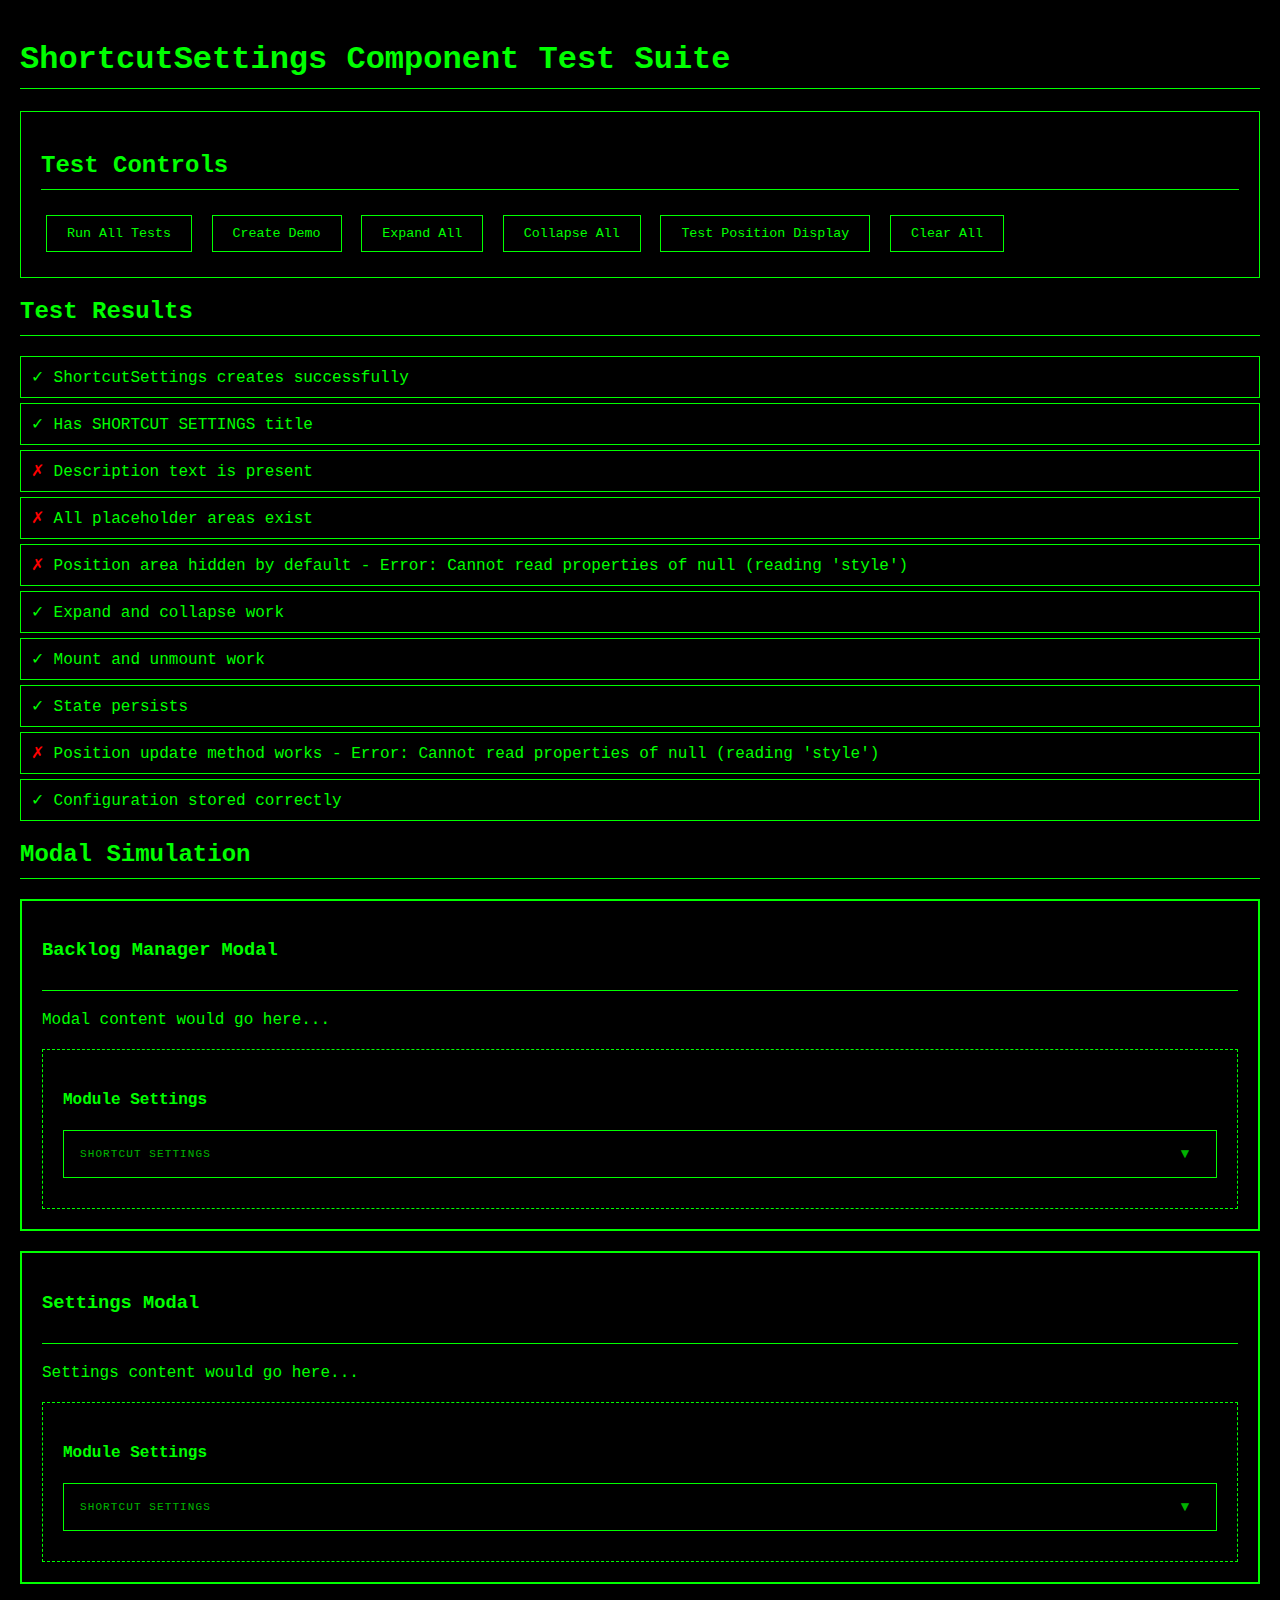
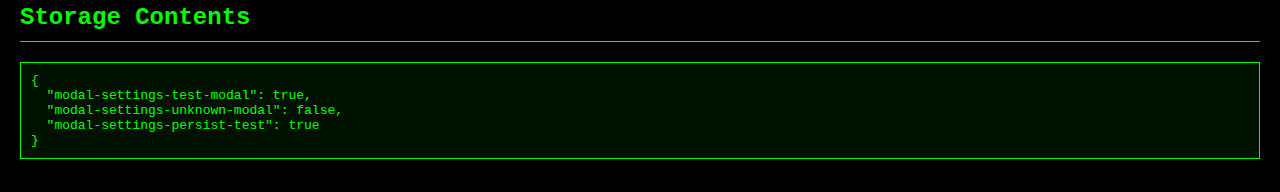
<file: modules/settings/shortcut/shortcut-settings.test.html>
<!DOCTYPE html>
<html lang="en">
<head>
    <meta charset="UTF-8">
    <meta name="viewport" content="width=device-width, initial-scale=1.0">
    <title>ShortcutSettings Component Test</title>
    <style>
        :root {
            --theme-bg: #000000;
            --theme-text: #00FF00;
            --theme-ui: #00FF00;
            --theme-font: 'Courier New', monospace;
        }
        
        body {
            background: var(--theme-bg);
            color: var(--theme-text);
            font-family: var(--theme-font);
            padding: 20px;
            margin: 0;
        }
        
        h1, h2 {
            border-bottom: 1px solid var(--theme-ui);
            padding-bottom: 10px;
        }
        
        .test-controls {
            margin: 20px 0;
            padding: 20px;
            border: 1px solid var(--theme-ui);
        }
        
        button {
            background: var(--theme-bg);
            color: var(--theme-ui);
            border: 1px solid var(--theme-ui);
            padding: 10px 20px;
            margin: 5px;
            cursor: pointer;
            font-family: var(--theme-font);
        }
        
        button:hover {
            background: var(--theme-ui);
            color: var(--theme-bg);
        }
        
        .modal-simulation {
            margin: 20px 0;
            padding: 20px;
            border: 2px solid var(--theme-ui);
            background: var(--theme-bg);
        }
        
        .modal-header {
            border-bottom: 1px solid var(--theme-ui);
            padding-bottom: 10px;
            margin-bottom: 20px;
        }
        
        .modal-settings-panel {
            border: 1px dashed var(--theme-ui);
            padding: 20px;
            margin-top: 20px;
        }
        
        .test-result {
            padding: 10px;
            margin: 5px 0;
            border: 1px solid var(--theme-ui);
        }
        
        .pass { color: #00ff00; }
        .fail { color: #ff0000; }
        
        pre {
            background: #001100;
            padding: 10px;
            overflow-x: auto;
            border: 1px solid var(--theme-ui);
        }
    </style>
    <link rel="stylesheet" href="../../../core/components/collapsible/collapsible-container.css">
    <link rel="stylesheet" href="../../../core/components/modal-settings/modal-settings.css">
    <link rel="stylesheet" href="shortcut-settings.css">
</head>
<body>
    <h1>ShortcutSettings Component Test Suite</h1>
    
    <div class="test-controls">
        <h2>Test Controls</h2>
        <button onclick="runTests()">Run All Tests</button>
        <button onclick="createDemo()">Create Demo</button>
        <button onclick="expandAll()">Expand All</button>
        <button onclick="collapseAll()">Collapse All</button>
        <button onclick="testPosition()">Test Position Display</button>
        <button onclick="clearAll()">Clear All</button>
    </div>
    
    <div id="test-results"></div>
    
    <h2>Modal Simulation</h2>
    <div id="demo-area"></div>
    
    <h2>Storage Contents</h2>
    <pre id="storage-view">{}</pre>
    
    <script src="../../../core/components/collapsible/collapsible-container.js"></script>
    <script src="../../../core/components/modal-settings/modal-settings.js"></script>
    <script src="../../../core/storage/shortcut-store.js"></script>
    <script src="shortcut-settings.js"></script>
    <script>
        // Test variables
        let settings = [];
        
        // Test suite
        function runTests() {
            const results = document.getElementById('test-results');
            results.innerHTML = '<h2>Test Results</h2>';
            
            // Test 1: Creation
            test('ShortcutSettings creates successfully', () => {
                const s = new ShortcutSettings({
                    modalId: 'test-modal',
                    modalTitle: 'Test Modal'
                });
                return s.getElement() !== null;
            });
            
            // Test 2: Has correct title
            test('Has SHORTCUT SETTINGS title', () => {
                const s = new ShortcutSettings({});
                const title = s.getElement().querySelector('.collapsible-container__title');
                return title && title.textContent === 'SHORTCUT SETTINGS';
            });
            
            // Test 3: Description present
            test('Description text is present', () => {
                const s = new ShortcutSettings({});
                s.expand();
                const desc = s.elements.description;
                return desc && desc.textContent.includes('shortcut bar');
            });
            
            // Test 4: All placeholder areas exist
            test('All placeholder areas exist', () => {
                const s = new ShortcutSettings({});
                return s.elements.toggleArea !== null &&
                       s.elements.inputArea !== null &&
                       s.elements.previewArea !== null &&
                       s.elements.positionArea !== null;
            });
            
            // Test 5: Position area hidden by default
            test('Position area hidden by default', () => {
                const s = new ShortcutSettings({});
                return s.elements.positionArea.style.display === 'none';
            });
            
            // Test 6: Expand/Collapse works
            test('Expand and collapse work', () => {
                const s = new ShortcutSettings({});
                s.expand();
                const expanded = s.isExpanded();
                s.collapse();
                const collapsed = !s.isExpanded();
                return expanded && collapsed;
            });
            
            // Test 7: Mount/Unmount
            test('Mount and unmount work', () => {
                const s = new ShortcutSettings({});
                const parent = document.createElement('div');
                s.mount(parent);
                const mounted = parent.querySelector('.collapsible-container') !== null;
                s.unmount();
                const unmounted = parent.querySelector('.collapsible-container') === null;
                return mounted && unmounted;
            });
            
            // Test 8: State persistence
            test('State persists', () => {
                const s = new ShortcutSettings({ modalId: 'persist-test' });
                s.expand();
                const stored = localStorage.getItem('shortcut-settings-state');
                return stored && stored.includes('persist-test');
            });
            
            // Test 9: Position update method
            test('Position update method works', () => {
                const s = new ShortcutSettings({});
                s.updatePositionInfo(7, true);
                const visible = s.elements.positionArea.style.display === 'block';
                const hasText = s.elements.positionArea.textContent.includes('Position 7');
                return visible && hasText;
            });
            
            // Test 10: Configuration passed correctly
            test('Configuration stored correctly', () => {
                const s = new ShortcutSettings({
                    modalId: 'config-test',
                    modalTitle: 'Config Test'
                });
                return s.modalId === 'config-test' && s.modalTitle === 'Config Test';
            });
        }
        
        function test(name, fn) {
            const results = document.getElementById('test-results');
            const result = document.createElement('div');
            result.className = 'test-result';
            
            try {
                const passed = fn();
                result.innerHTML = `<span class="${passed ? 'pass' : 'fail'}">${passed ? '✓' : '✗'}</span> ${name}`;
            } catch (e) {
                result.innerHTML = `<span class="fail">✗</span> ${name} - Error: ${e.message}`;
            }
            
            results.appendChild(result);
        }
        
        // Demo functions
        function createDemo() {
            const area = document.getElementById('demo-area');
            area.innerHTML = '';
            settings = [];
            
            // Create modal simulation
            const modal1 = document.createElement('div');
            modal1.className = 'modal-simulation';
            modal1.innerHTML = `
                <div class="modal-header">
                    <h3>Backlog Manager Modal</h3>
                </div>
                <div class="modal-content">
                    <p>Modal content would go here...</p>
                </div>
                <div class="modal-settings-panel">
                    <h4>Module Settings</h4>
                    <div id="settings-mount-1"></div>
                </div>
            `;
            area.appendChild(modal1);
            
            // Mount ShortcutSettings
            const s1 = new ShortcutSettings({
                modalId: 'backlog-modal',
                modalTitle: 'Backlog Manager'
            });
            s1.mount(document.getElementById('settings-mount-1'));
            settings.push(s1);
            
            // Create second modal
            const modal2 = document.createElement('div');
            modal2.className = 'modal-simulation';
            modal2.innerHTML = `
                <div class="modal-header">
                    <h3>Settings Modal</h3>
                </div>
                <div class="modal-content">
                    <p>Settings content would go here...</p>
                </div>
                <div class="modal-settings-panel">
                    <h4>Module Settings</h4>
                    <div id="settings-mount-2"></div>
                </div>
            `;
            area.appendChild(modal2);
            
            // Mount second ShortcutSettings
            const s2 = new ShortcutSettings({
                modalId: 'settings-modal',
                modalTitle: 'Settings'
            });
            s2.mount(document.getElementById('settings-mount-2'));
            settings.push(s2);
            
            updateStorageView();
        }
        
        function expandAll() {
            settings.forEach(s => s.expand());
            updateStorageView();
        }
        
        function collapseAll() {
            settings.forEach(s => s.collapse());
            updateStorageView();
        }
        
        function testPosition() {
            if (settings.length > 0) {
                settings[0].expand();
                settings[0].updatePositionInfo(7, true);
                
                setTimeout(() => {
                    settings[0].updatePositionInfo(0, false);
                }, 3000);
            }
        }
        
        function clearAll() {
            settings.forEach(s => s.destroy());
            settings = [];
            document.getElementById('demo-area').innerHTML = '';
            updateStorageView();
        }
        
        function updateStorageView() {
            const stored = localStorage.getItem('shortcut-settings-state');
            const pre = document.getElementById('storage-view');
            if (stored) {
                try {
                    const parsed = JSON.parse(stored);
                    pre.textContent = JSON.stringify(parsed, null, 2);
                } catch {
                    pre.textContent = stored;
                }
            } else {
                pre.textContent = '{}';
            }
        }
        
        // Initialize on load
        window.addEventListener('load', () => {
            runTests();
            createDemo();
        });
    </script>
</body>
</html>
</file>
<file: css/shell.css>
/* 
 * ODS Shell v9.2.1 Core Styles
 * Uses CSS variables from ops.theme v2
 * Fallback values ensure compatibility
 */
* {
    margin: 0;
    padding: 0;
    box-sizing: border-box;
}

html, body {
    width: 100%;
    height: 100%;
    overflow: hidden;
    background: var(--theme-bg, #000000);
    color: var(--theme-text, #00FF00);
    font-family: var(--theme-font, 'Courier New', monospace);
    font-size: 14px;
    line-height: 1.4;
}

#shell {
    width: 100%;
    height: 100%;
    display: flex;
    flex-direction: column;
}

#shortcut-bar-mount {
    height: 8%;
    min-height: 40px;
    background: var(--theme-bg, #000000);
    border-bottom: 1px solid var(--theme-ui, #00FF00);
    display: flex;
    align-items: center;
    justify-content: center;
}

#dashboard-mount {
    height: 92%;
    background: var(--theme-bg, #000000);
    position: relative;
    display: flex;
    align-items: center;
    justify-content: center;
}

/* Remove CSS pseudo-content since JS will handle it */
#shortcut-bar-mount::after,
#dashboard-mount::after {
    display: none;
}

/* Placeholder styles for JavaScript-inserted content */
.placeholder {
    padding: 20px;
    text-align: center;
    opacity: 0.5;
    font-size: 12px;
    text-transform: uppercase;
    letter-spacing: 1px;
}
</file>
<file: modal/ods.modal.css>
/* Modal System Styles - ODS v9.2 */
/* Enhanced with visual polish and complete theme integration */

/* Overlay - refined theme integration */
.modal-overlay {
  position: fixed;
  top: 0;
  left: 0;
  width: 100%;
  height: 100%;
  /* Solid background from theme */
  background: var(--theme-bg, #000000);
  z-index: 1000;
  display: flex;
  align-items: center;
  justify-content: center;
  /* Ensure no bleed-through */
  isolation: isolate;
}

/* Container - enhanced visual presentation */
.modal-container {
  width: 85vw;
  height: 85vh;
  background: var(--theme-bg, #000000);
  border: 2px solid var(--theme-ui, #00FF00);
  color: var(--theme-text, #00FF00);
  display: flex;
  flex-direction: column;
  position: relative;
  /* Ensure crisp rendering */
  transform: translateZ(0);
  backface-visibility: hidden;
  /* Prevent text selection outside content area */
  user-select: none;
}

/* Header - refined styling */
.modal-header {
  display: flex;
  justify-content: space-between;
  align-items: center;
  padding: 16px;
  border-bottom: 1px solid var(--theme-ui, #00FF00);
  /* Prevent header shrinking */
  flex-shrink: 0;
}

.modal-header__title {
  margin: 0;
  color: var(--theme-ui, #00FF00);
  font-family: var(--theme-font, 'Share Tech Mono', monospace);
  font-size: 18px;
  letter-spacing: 0.1em;
  text-transform: uppercase;
  /* Prevent title wrapping */
  white-space: nowrap;
  overflow: hidden;
  text-overflow: ellipsis;
  /* Ensure title takes available space */
  flex: 1;
  padding-right: 16px;
}

/* Close button refinements */
.modal-header__close {
  width: 32px;
  height: 32px;
  min-width: 32px; /* Prevent shrinking */
  background: transparent;
  border: 1px solid var(--theme-ui, #00FF00);
  color: var(--theme-ui, #00FF00);
  font-size: 24px;
  line-height: 1;
  cursor: pointer;
  display: flex;
  align-items: center;
  justify-content: center;
  padding: 0;
  font-family: var(--theme-font, 'Share Tech Mono', monospace);
  transition: none; /* Ensure no animation */
}

.modal-header__close:hover {
  background: var(--theme-ui, #00FF00);
  color: var(--theme-bg, #000000);
}

.modal-header__close:active {
  transform: scale(0.95);
}

/* Content Area - improved presentation */
.modal-content-area {
  flex: 1;
  overflow-y: auto;
  overflow-x: hidden;
  padding: 16px;
  font-family: var(--theme-font, 'Share Tech Mono', monospace);
  color: var(--theme-text, #00FF00);
  /* Allow text selection in content */
  user-select: text;
  /* Smooth scrolling for better UX */
  scroll-behavior: smooth;
  /* Better text rendering */
  -webkit-font-smoothing: antialiased;
  -moz-osx-font-smoothing: grayscale;
}

/* Content typography */
.modal-content-area p {
  margin: 0 0 1em 0;
  line-height: 1.5;
}

.modal-content-area h1,
.modal-content-area h2,
.modal-content-area h3,
.modal-content-area h4,
.modal-content-area h5,
.modal-content-area h6 {
  color: var(--theme-ui, #00FF00);
  margin: 0 0 0.5em 0;
  font-weight: bold;
}

.modal-content-area h1 {
  font-size: 1.75em;
}

.modal-content-area h2 {
  font-size: 1.5em;
}

.modal-content-area h3 {
  font-size: 1.25em;
}

/* Footer - prepared for Module Settings */
.modal-footer {
  border-top: 1px solid var(--theme-ui, #00FF00);
  /* Ready for Module Settings content */
  min-height: 0;
  /* Subtle background difference */
  background: var(--theme-bg, #000000);
  /* Prevent footer shrinking */
  flex-shrink: 0;
}

/* When footer has content (future) */
.modal-footer:not(:empty) {
  min-height: 48px;
  padding: 12px 16px;
}

/* Scrollbar - better theme integration */
.modal-content-area::-webkit-scrollbar {
  width: 8px;
  background: var(--theme-bg, #000000);
}

.modal-content-area::-webkit-scrollbar-track {
  background: var(--theme-bg, #000000);
  border-left: 1px solid var(--theme-ui, #00FF00);
}

.modal-content-area::-webkit-scrollbar-thumb {
  background: var(--theme-ui, #00FF00);
  opacity: 0.8;
}

.modal-content-area::-webkit-scrollbar-thumb:hover {
  background: var(--theme-ui, #00FF00);
  opacity: 1;
}

/* Firefox scrollbar */
.modal-content-area {
  scrollbar-width: thin;
  scrollbar-color: var(--theme-ui, #00FF00) var(--theme-bg, #000000);
}

/* Focus visible for keyboard navigation */
.modal-container:focus-visible,
.modal-header__close:focus-visible {
  outline: 2px solid var(--theme-ui, #00FF00);
  outline-offset: 2px;
}

/* Remove default focus for mouse users */
.modal-header__close:focus:not(:focus-visible) {
  outline: none;
}

/* High contrast mode support */
@media (prefers-contrast: high) {
  .modal-container {
    border-width: 3px;
  }
  
  .modal-header {
    border-bottom-width: 2px;
  }
  
  .modal-footer {
    border-top-width: 2px;
  }
  
  .modal-content-area::-webkit-scrollbar-track {
    border-left-width: 2px;
  }
}

/* Reduced motion preference */
@media (prefers-reduced-motion: reduce) {
  .modal-content-area {
    scroll-behavior: auto;
  }
  
  .modal-header__close:active {
    transform: none;
  }
}

/* Mobile optimizations */
@media (max-width: 768px) {
  .modal-container {
    width: 85vw;
    height: 85vh;
    /* Ensure minimum usable size */
    min-width: 280px;
    min-height: 400px;
  }
  
  .modal-header {
    padding: 12px;
  }
  
  .modal-header__title {
    font-size: 16px;
    padding-right: 12px;
  }
  
  .modal-header__close {
    width: 28px;
    height: 28px;
    min-width: 28px;
    font-size: 20px;
  }
  
  .modal-content-area {
    padding: 12px;
    font-size: 14px;
  }
  
  .modal-footer:not(:empty) {
    padding: 10px 12px;
    min-height: 44px;
  }
}

/* Tablet optimizations */
@media (min-width: 769px) and (max-width: 1024px) {
  .modal-header__title {
    font-size: 18px;
  }
  
  .modal-content-area {
    padding: 16px;
    font-size: 15px;
  }
}

/* Large screens */
@media (min-width: 1920px) {
  .modal-header__title {
    font-size: 20px;
  }
  
  .modal-header {
    padding: 20px;
  }
  
  .modal-content-area {
    padding: 20px;
    font-size: 16px;
  }
  
  .modal-footer:not(:empty) {
    padding: 16px 20px;
    min-height: 52px;
  }
  
  .modal-header__close {
    width: 36px;
    height: 36px;
    min-width: 36px;
    font-size: 28px;
  }
}

/* Ultra-wide screens (4K+) */
@media (min-width: 2560px) {
  .modal-container {
    /* Optionally cap max size for readability */
    max-width: 2176px; /* 85% of 2560px */
    max-height: 1836px; /* 85% of 2160px */
  }
}

/* Print styles - hide modal in print */
@media print {
  .modal-overlay {
    display: none !important;
  }
}

/* Landscape mobile adjustments */
@media (max-width: 768px) and (orientation: landscape) {
  .modal-container {
    /* Maintain 85% but adjust for landscape */
    width: 85vw;
    height: 85vh;
    min-height: 300px;
  }
  
  .modal-header {
    padding: 10px 12px;
  }
  
  .modal-content-area {
    padding: 10px 12px;
  }
}

/* ============================================
   MODULE SETTINGS PANEL STYLES
   ============================================ */

/* Module Settings Panel Container */
.modal-settings {
  background: var(--theme-bg, #000000);
  border-top: 1px solid rgba(0, 255, 0, 0.3);
}

/* Settings Header - Always Visible */
.modal-settings__header {
  display: flex;
  justify-content: space-between;
  align-items: center;
  padding: 12px 16px;
  cursor: pointer;
  user-select: none;
  background: var(--theme-bg, #000000);
  transition: background-color 0.15s ease;
}

.modal-settings__header:hover {
  background: rgba(0, 255, 0, 0.05);
}

.modal-settings__title {
  color: var(--theme-ui, #00FF00);
  font-family: var(--theme-font, 'Share Tech Mono', monospace);
  font-size: 11px;
  letter-spacing: 0.1em;
  text-transform: uppercase;
  opacity: 0.7;
}

.modal-settings__toggle {
  background: transparent;
  border: none;
  color: var(--theme-ui, #00FF00);
  font-family: var(--theme-font, 'Share Tech Mono', monospace);
  font-size: 12px;
  cursor: pointer;
  padding: 0;
  width: 20px;
  height: 20px;
  display: flex;
  align-items: center;
  justify-content: center;
  opacity: 0.7;
  transition: opacity 0.15s ease;
}

.modal-settings__header:hover .modal-settings__toggle {
  opacity: 1;
}

.modal-settings__header:hover .modal-settings__title {
  opacity: 1;
}

/* Settings Content - Collapsible */
.modal-settings__content {
  padding: 0 16px 16px;
  background: var(--theme-bg, #000000);
  border-top: 1px solid rgba(0, 255, 0, 0.2);
}

.modal-settings__content[hidden] {
  display: none;
}

/* Placeholder content styling */
.modal-settings__placeholder {
  text-align: center;
  opacity: 0.5;
}

/* Focus states for accessibility */
.modal-settings__header:focus-visible {
  outline: 2px solid var(--theme-ui, #00FF00);
  outline-offset: -2px;
}

.modal-settings__toggle:focus {
  outline: none;
}

/* Responsive adjustments for settings */
@media (max-width: 768px) {
  .modal-settings__header {
    padding: 10px 12px;
  }
  
  .modal-settings__content {
    padding: 0 12px 12px;
  }
  
  .modal-settings__title {
    font-size: 10px;
  }
}

/* Large screens settings adjustments */
@media (min-width: 1920px) {
  .modal-settings__header {
    padding: 14px 20px;
  }
  
  .modal-settings__content {
    padding: 0 20px 20px;
  }
  
  .modal-settings__title {
    font-size: 12px;
  }
}

/* Print styles - hide settings in print */
@media print {
  .modal-settings {
    display: none;
  }
}
</file>
<file: core/components/collapsible/collapsible-container.css>
/* Collapsible Container Component - ODS Theme Compliant */

.collapsible-container {
  position: relative;
  background: var(--theme-bg, #000000);
  border: 1px solid var(--theme-ui, #00FF00);
  margin: 10px 0;
}

/* Header - Always visible */
.collapsible-container__header {
  display: flex;
  justify-content: space-between;
  align-items: center;
  padding: 8px 16px;
  cursor: pointer;
  user-select: none;
  background: var(--theme-bg, #000000);
  position: relative;
}

/* Header border only when expanded */
.collapsible-container__header[data-expanded="true"] {
  border-bottom: 1px solid var(--theme-ui, #00FF00);
}

/* Title */
.collapsible-container__title {
  color: var(--theme-text, #00FF00);
  font-family: var(--theme-font, 'Share Tech Mono', monospace);
  font-size: 11px;
  font-weight: normal;
  letter-spacing: 0.1em;
  text-transform: uppercase;
  opacity: 0.7;
}

/* Toggle arrow button */
.collapsible-container__toggle {
  background: transparent;
  border: none;
  color: var(--theme-ui, #00FF00);
  font-family: var(--theme-font, 'Share Tech Mono', monospace);
  font-size: 14px;
  cursor: pointer;
  padding: 0;
  width: 20px;
  height: 20px;
  display: flex;
  align-items: center;
  justify-content: center;
  opacity: 0.7;
  outline: none;
  /* Small rotation for arrow - only animation */
  transition: transform 0.15s ease;
}

/* Content area - No animation, instant show/hide */
.collapsible-container__content {
  padding: 8px;
  background: var(--theme-bg, #000000);
  color: var(--theme-text, #00FF00);
  font-family: var(--theme-font, 'Share Tech Mono', monospace);
  font-size: 12px;
  line-height: 1.6;
  /* No transition - instant display change via JS */
}

/* Hover states */
.collapsible-container__header:hover {
  background: rgba(0, 255, 0, 0.05);
}

.collapsible-container__header:hover .collapsible-container__title,
.collapsible-container__header:hover .collapsible-container__toggle {
  opacity: 1;
}

/* Active state */
.collapsible-container__header:active {
  background: rgba(0, 255, 0, 0.1);
}

/* Focus visible for keyboard navigation */
.collapsible-container__toggle:focus-visible {
  outline: 1px solid var(--theme-ui, #00FF00);
  outline-offset: 2px;
  opacity: 1;
}

/* Disabled state (if needed) */
.collapsible-container--disabled .collapsible-container__header {
  cursor: not-allowed;
  opacity: 0.3;
}

.collapsible-container--disabled .collapsible-container__header:hover {
  background: transparent;
}
</file>
<file: core/components/modal-settings/modal-settings.css>
/* Modal Settings Base Styles */

.modal-settings__wrapper {
  padding: 0;
}

/* Description Section - Common to all settings */
.modal-settings__description {
  padding: 0 0 8px 0;
  color: var(--theme-text, #00FF00);
  font-family: var(--theme-font, 'Share Tech Mono', monospace);
  font-size: 11px;
  line-height: 1.6;
  opacity: 0.8;
  border-bottom: 1px solid var(--theme-ui, #00FF00);
  margin-bottom: 8px;
}

.modal-settings__description p {
  margin: 0 0 8px 0;
}

.modal-settings__description p:last-child {
  margin-bottom: 0;
}

/* Link styling */
.modal-settings__link {
  color: var(--theme-ui, #00FF00);
  text-decoration: underline;
  cursor: pointer;
  opacity: 1;
}

.modal-settings__link:hover {
  text-shadow: 0 0 5px var(--theme-ui, #00FF00);
}

/* Placeholder styling (for development) */
.modal-settings__placeholder {
  color: var(--theme-text, #00FF00);
  font-family: var(--theme-font, 'Share Tech Mono', monospace);
  font-size: 10px;
  opacity: 0.5;
  text-align: center;
  padding: 8px;
  font-style: italic;
  border: 1px dashed rgba(0, 255, 0, 0.2);
  background: rgba(0, 255, 0, 0.02);
}

/* Section spacing */
.modal-settings__section {
  margin: 8px 0;
}

/* Helper text styling */
.modal-settings__helper {
  color: var(--theme-text, #00FF00);
  font-family: var(--theme-font, 'Share Tech Mono', monospace);
  font-size: 10px;
  opacity: 0.6;
  margin-top: 4px;
}

/* Label styling */
.modal-settings__label {
  color: var(--theme-text, #00FF00);
  font-family: var(--theme-font, 'Share Tech Mono', monospace);
  font-size: 12px;
  margin-bottom: 4px;
  display: block;
}

/* Row layout helper */
.modal-settings__row {
  display: flex;
  align-items: center;
  gap: 12px;
  margin: 8px 0;
}

.modal-settings__row--space-between {
  justify-content: space-between;
}
</file>
<file: modules/settings/shortcut/shortcut-settings.css>
/* Shortcut Settings Specific Styles */

/* Component Areas - Shortcut specific */
.shortcut-settings__toggle-area,
.shortcut-settings__input-area,
.shortcut-settings__preview-area {
  margin: 8px 0;
  padding: 6px;
  background: rgba(0, 255, 0, 0.02);
}

/* Position area - Shortcut specific */
.shortcut-settings__position-area {
  margin: 8px 0;
  padding: 6px;
  background: rgba(0, 255, 0, 0.05);
  border: 1px solid rgba(0, 255, 0, 0.3);
  font-size: 11px;
  color: var(--theme-text, #00FF00);
  font-family: var(--theme-font, 'Share Tech Mono', monospace);
}

.shortcut-settings__position-info {
  display: flex;
  align-items: center;
  gap: 8px;
}
</file>
